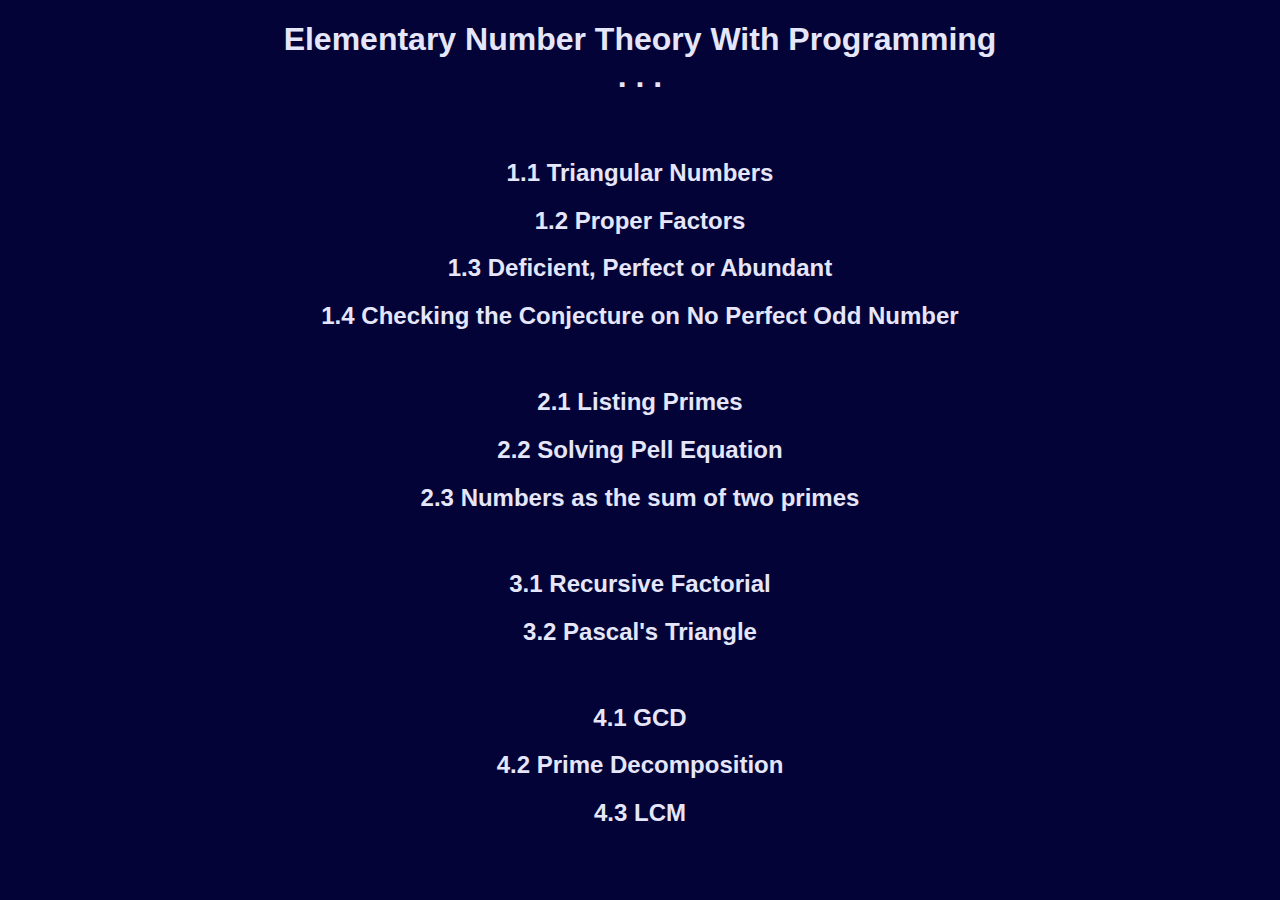
<file: index.html>
<!DOCTYPE html>
<html>
    <head>
        <title>Index</title>
        <link rel="stylesheet" href="styles.css">
    </head>
    <body>
        <h1 class="center">Elementary Number Theory With Programming<br>. . .</h1>
        <div class="container">
            <div class="center-subheaders-index">
                <a href="Chapter_1/triangular_numbers.html">
                    <h2>
                        <hyperlink>1.1 Triangular Numbers</hyperlink>
                    </h2>
                </a>
                <a href="Chapter_1/proper_factors.html">
                    <h2>
                        <hyperlink>1.2 Proper Factors</hyperlink>
                    </h2>
                </a>
                <a href="Chapter_1/deficient_perfect_or_abundant.html">
                    <h2>
                        <hyperlink>1.3 Deficient, Perfect or Abundant</hyperlink>
                    </h2>
                </a>
                <a href="Chapter_1/no_perfect_odd_number.html">
                    <h2>
                        <hyperlink>1.4 Checking the Conjecture on No Perfect Odd Number</hyperlink>
                    </h2>
                </a><br>

                <a href="Chapter_2/listing_primes.html">
                    <h2>
                        <hyperlink>2.1 Listing Primes</hyperlink>
                    </h2>
                </a>
                <a href="Chapter_2/solving_pell_equation.html">
                    <h2>
                        <hyperlink>2.2 Solving Pell Equation</hyperlink>
                    </h2>
                </a>
                <a href="Chapter_2/sum_of_two_primes.html">
                    <h2>
                        <hyperlink>2.3 Numbers as the sum of two primes</hyperlink>
                    </h2>
                </a><br>

                <a href="Chapter_3/recursive_factorial.html">
                    <h2>
                        <hyperlink>3.1 Recursive Factorial</hyperlink>
                    </h2>
                </a>
                <a href="Chapter_3/pascals_triangle.html">
                    <h2>
                        <hyperlink>3.2 Pascal's Triangle</hyperlink>
                    </h2>
                </a><br>

                <a href="Chapter_4/gcd.html">
                    <h2>
                        <hyperlink>4.1 GCD</hyperlink>
                    </h2>
                </a>
                <a href="Chapter_4/prime_decomposition.html">
                    <h2>
                        <hyperlink>4.2 Prime Decomposition</hyperlink>
                    </h2>
                </a>
                <a href="Chapter_4/lcm.html">
                    <h2>
                        <hyperlink>4.3 LCM</hyperlink>
                    </h2>
                </a>
            </div>
        </div>
    </body>
    <footer>
    </footer>
</html>
</file>
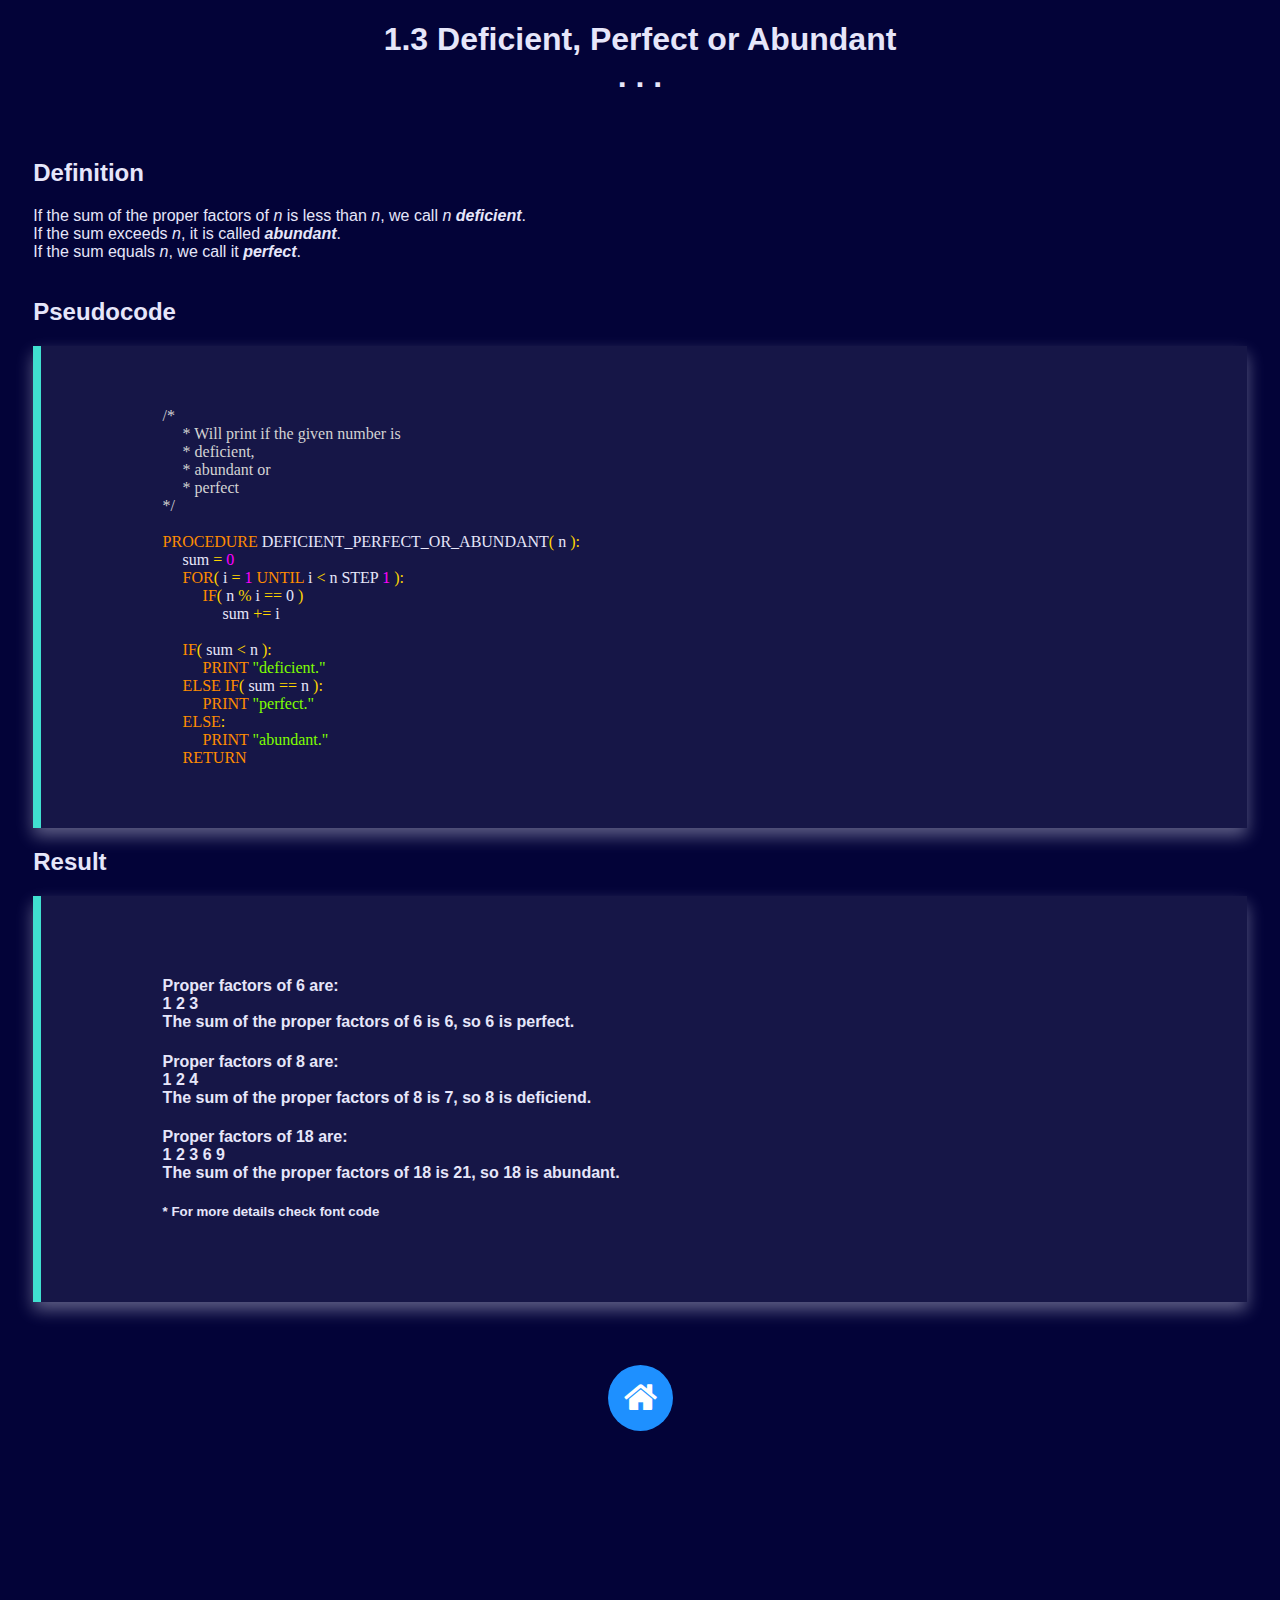
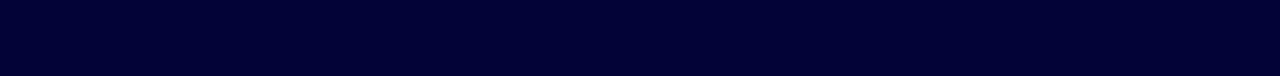
<file: Chapter_1/deficient_perfect_or_abundant.html>
<!DOCTYPE html>
<html>
    <head>
        <title>Deficient, Perfect or Abundant</title>
        <meta name="viewport" content="width=device-width, initial-scale=1.0">
        <link rel="stylesheet" href="https://cdnjs.cloudflare.com/ajax/libs/font-awesome/4.7.0/css/font-awesome.min.css">
        <link rel="stylesheet" href="../styles.css">
    </head>
    <body>
        <h1 class="center">1.3 Deficient, Perfect or Abundant<br>. . .</h1>

        <div class="container">
            <h2>Definition</h2>
            <span>
                If the sum of the proper factors of <em>n</em> is less than <em>n</em>, we call <em>n</em> <b><em>deficient</em></b>.<br>
                If the sum exceeds <em>n</em>, it is called <b><em>abundant</em></b>.<br>
                If the sum equals <em>n</em>, we call it <b><em>perfect</em></b>.
            </span><br><br>

            <h2>Pseudocode</h2>
            <div class="card">
                <syntax><comment>/*</comment></syntax>
                    <div class="indent">
                        <syntax><comment>* Will print if the given number is</comment></syntax><br>
                        <syntax><comment>* deficient,</comment></syntax><br>
                        <syntax><comment>* abundant or</comment></syntax><br>
                        <syntax><comment>* perfect</comment></syntax><br>
                    </div>
                <syntax><comment>*/</comment></syntax><br><br>
                <syntax><reserved>PROCEDURE </reserved>DEFICIENT_PERFECT_OR_ABUNDANT<operator>(</operator> n <operator>):</operator></syntax>
                    <div class="indent">
                        <syntax>sum <operator>=</operator> <number>0</number></syntax><br>
                        <syntax><reserved>FOR</reserved><operator>(</operator> i <operator>=</operator> <number>1</number> <reserved>UNTIL</reserved> i <operator>&lt;</operator> n <reserverd>STEP</reserverd> <number>1</number> <operator>):</operator></syntax>
                            <div class="indent">
                                <syntax><reserved>IF</reserved><operator>(</operator> n <operator>%</operator> i <operator>==</operator> 0 <operator>)</operator></syntax>
                                    <div class="indent">
                                        <syntax>sum<operator> += </operator>i</syntax><br><br>
                                    </div>
                            </div>
                        <syntax><reserved>IF</reserved><operator>(</operator> sum <operator>&lt;</operator> n <operator>):</operator></syntax>
                            <div class="indent">
                                <syntax><reserved>PRINT</reserved> <string>"deficient."</string></syntax>
                            </div>
                        <syntax><reserved>ELSE IF</reserved><operator>(</operator> sum <operator>==</operator> n <operator>):</operator></syntax>
                            <div class="indent">
                                <syntax><reserved>PRINT</reserved> <string>"perfect."</string></syntax>
                            </div>
                        <syntax><reserved>ELSE</reserved><operator>:</operator></syntax>
                            <div class="indent">
                                <syntax><reserved>PRINT</reserved> <string>"abundant."</string></syntax>
                            </div>
                        <syntax><reserved>RETURN</reserved></syntax>
                    </div>
            </div>

            <!--Algorithm part-->
            <h2>Result</h2>
            <div class="card">
                <script>
                    function addUpFactors(n){
                        document.write("<h4>Proper factors of "+n+" are:<br>");
                        var sum = 0;
                        for(var i=1; i<n; i++){
                            if(n%i==0){
                                document.write(i+" ");
                                sum+=i;
                            }
                        }

                        document.write("<br>The sum of the proper factors of "+n+" is "+sum+", so "+n+" is ");
                        if(sum<n){
                        document.write("deficiend.") ;
                        } else if(sum==n){
                            document.write("perfect.");
                        } else{
                            document.write("abundant.");
                        }
                        document.write("</h4>");
                    }
                    addUpFactors(6);
                    addUpFactors(8);
                    addUpFactors(18);
                    // addUpFactors(28);
                    // addUpFactors(945);
                    // addUpFactors(8128);
                    document.write("<h5>* For more details check font code</h5>");
                </script>
            </div>
            <!--End of Algorithm part-->
        </div>

        <div class="container">
            <div class="center-item">
                <a href="../index.html">
                    <button class="btn"><i class="fa fa-home"></i></button>
                </a>
            </div>
        </div>
    </body>
</html>
</file>
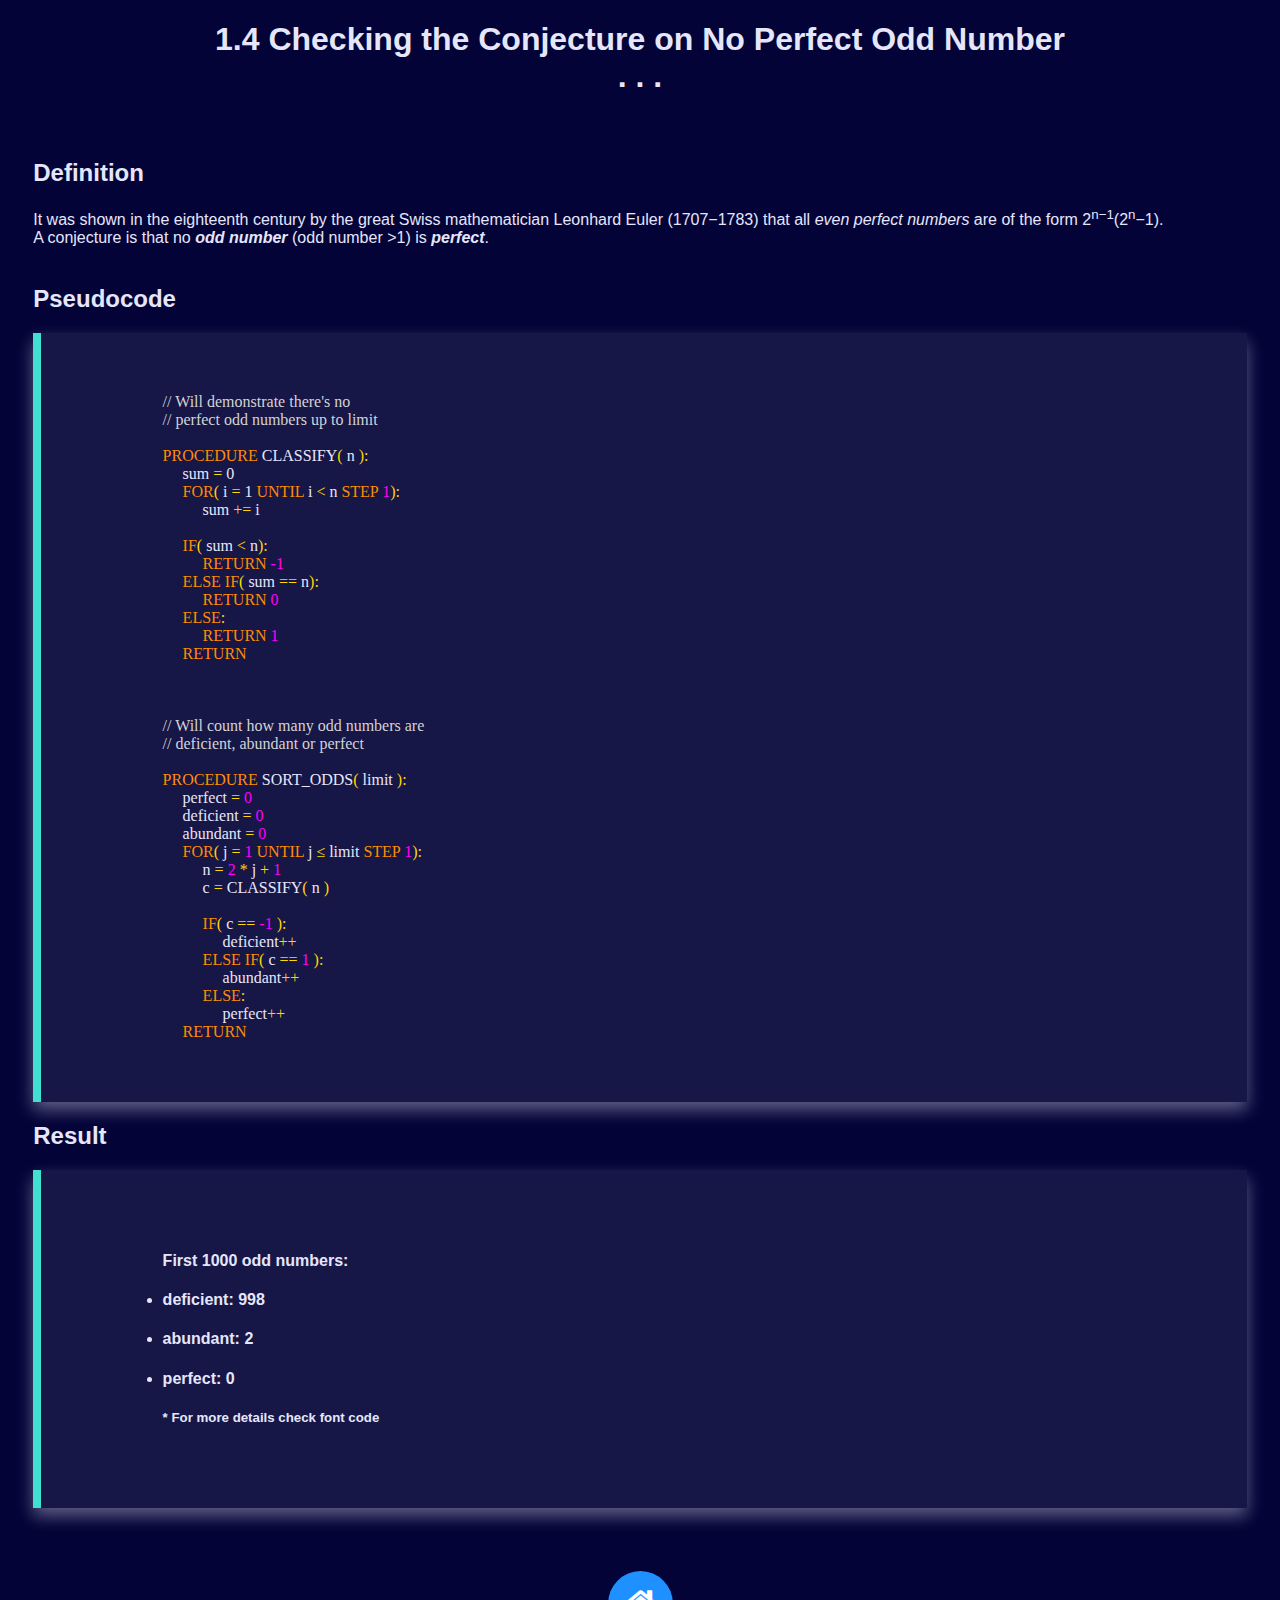
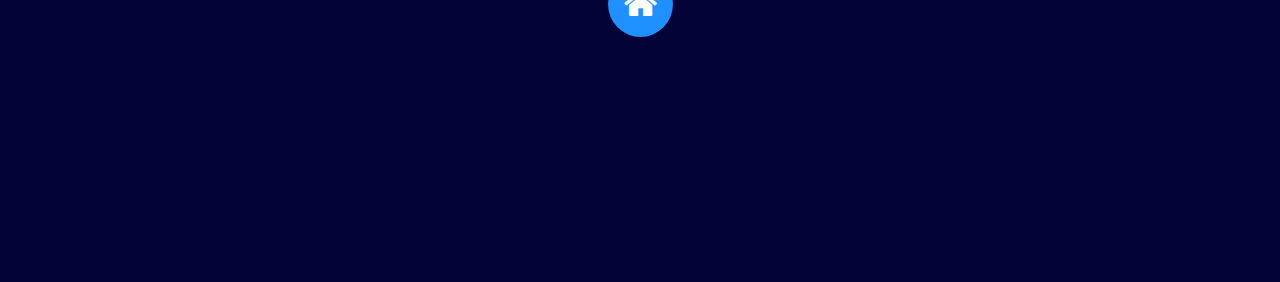
<file: Chapter_1/no_perfect_odd_number.html>
<!DOCTYPE html>
<html>
    <head>
        <title>Sort Odd Numbers</title>
        <meta name="viewport" content="width=device-width, initial-scale=1.0">
        <link rel="stylesheet" href="https://cdnjs.cloudflare.com/ajax/libs/font-awesome/4.7.0/css/font-awesome.min.css">
        <link rel="stylesheet" href="../styles.css">
    </head>
    <body>
        <h1 class="center">1.4 Checking the Conjecture on No Perfect Odd Number<br>. . .</h1>

        <div class="container">
            <h2>Definition</h2>
            <span> 
                It was shown in the eighteenth century by the great Swiss mathematician Leonhard Euler (1707&minus;1783) that
                all <em>even perfect numbers</em> are of the form 2<sup>n&minus;1</sup>(2<sup>n</sup>&minus;1).<br>
                A conjecture is that no <b><em>odd number</em></b> (odd number >1) is <b><em>perfect</em></b>.
            </span><br><br>

            <h2>Pseudocode</h2>
            <div class="card">
                <syntax><comment>// Will demonstrate there's no</comment></syntax><br>
                <syntax><comment>// perfect odd numbers up to limit</comment></syntax><br><br>
                <syntax><reserved>PROCEDURE</reserved> CLASSIFY<operator>(</operator> n <operator>):</operator></syntax>
                    <div class="indent">
                        <syntax>sum <operator>=</operator> 0</syntax><br>
                        <syntax><reserved>FOR</reserved><operator>(</operator> i <operator>=</operator> 1 <reserved>UNTIL</reserved> i <operator>&lt;</operator> n <reserved>STEP</reserved> <number>1</number><operator>):</operator></syntax>
                            <div class="indent">
                                <syntax>sum <operator>+=</operator> i</syntax>
                            </div><br>

                        <syntax><reserved>IF</reserved><operator>(</operator> sum <operator>&lt;</operator> n<operator>):</operator></syntax>
                            <div class="indent">
                                <syntax><reserved>RETURN</reserved> <number>-1</number></syntax>
                            </div>
                        <syntax><reserved>ELSE IF</reserved><operator>(</operator> sum <operator>==</operator> n<operator>):</operator></syntax>
                            <div class="indent">
                                <syntax><reserved>RETURN</reserved> <number>0</number></syntax>
                            </div>
                        <syntax><reserved>ELSE</reserved><operator>:</operator></syntax>
                            <div class="indent">
                                <syntax><reserved>RETURN</reserved> <number>1</number></syntax>
                            </div>

                        <syntax><reserved>RETURN</reserved></syntax>
                    </div><br><br><br>
                

                <syntax><comment>// Will count how many odd numbers are </comment></syntax><br>
                <syntax><comment>// deficient, abundant or perfect</comment></syntax><br><br>
                <syntax><reserved>PROCEDURE</reserved> SORT_ODDS<operator>(</operator> limit <operator>):</operator></syntax>
                <div class="indent">
                    <syntax>perfect <operator>=</operator> <number>0</number></syntax><br>
                    <syntax>deficient <operator>=</operator> <number>0</number></syntax><br>
                    <syntax>abundant <operator>=</operator> <number>0</number></syntax><br>
                    <syntax><reserved>FOR</reserved><operator>(</operator> j <operator>=</operator> <number>1</number> <reserved>UNTIL</reserved> j <operator>&#8804;</operator> limit <reserved>STEP</reserved> <number>1</number><operator>):</operator></syntax>
                        <div class="indent">
                            <syntax>n <operator>=</operator> <number>2</number> <operator>*</operator> j <operator>+</operator> <number>1</number></syntax><br>
                            <syntax>c <operator>=</operator> CLASSIFY<operator>(</operator> n <operator>)</operator></syntax><br><br>
                            <syntax><reserved>IF</reserved><operator>(</operator> c <operator>==</operator> <number>-1</number> <operator>):</operator></syntax>
                                <div class="indent">
                                    <syntax>deficient<operator>++</operator></syntax>
                                </div>
                            <syntax><reserved>ELSE IF</reserved><operator>(</operator> c <operator>==</operator> <number>1</number> <operator>):</operator></syntax>
                                <div class="indent">
                                    <syntax>abundant<operator>++</operator></syntax>
                                </div>
                            <syntax><reserved>ELSE</reserved><operator>:</operator></syntax>
                                <div class="indent">
                                    <syntax>perfect<operator>++</operator></syntax>
                                </div>
                        </div>
                    <syntax><reserved>RETURN</reserved></syntax>
                </div>
            </div>

            <!--Algorithm part-->
            <h2>Result</h2>
            <div class="card">
                <script>
                    function classify(n){
                        var sum = 0;
                        for(var i=1; i<n; i++){
                            if(n%i == 0){
                                //document.write(i+"<br>");
                                sum += i;
                            }
                        }

                        if(sum < n){
                            return -1;
                        } else if(sum == n){
                            return 0;
                        } else{
                            return 1;
                        }
                        document.write("<br>");
                    }

                    function sortOdds(limit){
                       var perfect = 0;
                       var deficient = 0;
                       var abundant = 0;
                       for(var j=1; j <= limit; j++){
                           var n = 2*j+1;
                           c = classify(n);
                           if( c == -1 ){
                               deficient++;
                           } else if( c == 1 ){
                               abundant++;
                           } else {
                               perfect++;
                           }
                       }
                       document.write("<h4>First "+limit+" odd numbers: </h4>");
                       document.write("<h4><li>deficient: "+deficient+ "</li></h4>");
                       document.write("<h4><li>abundant: "+abundant+ "</li></h4>");
                       document.write("<h4><li>perfect: "+perfect+ "</li></h4>");
                       document.write("<h5>* For more details check font code</h5>");
                    }
                    sortOdds(1000);
                </script>
            </div>
            <!--End of Algorithm part-->
        </div>

        <div class="container">
            <div class="center-item">
                <a href="../index.html">
                    <button class="btn"><i class="fa fa-home"></i></button>
                </a>
            </div>
        </div>
    </body>
</html>
</file>
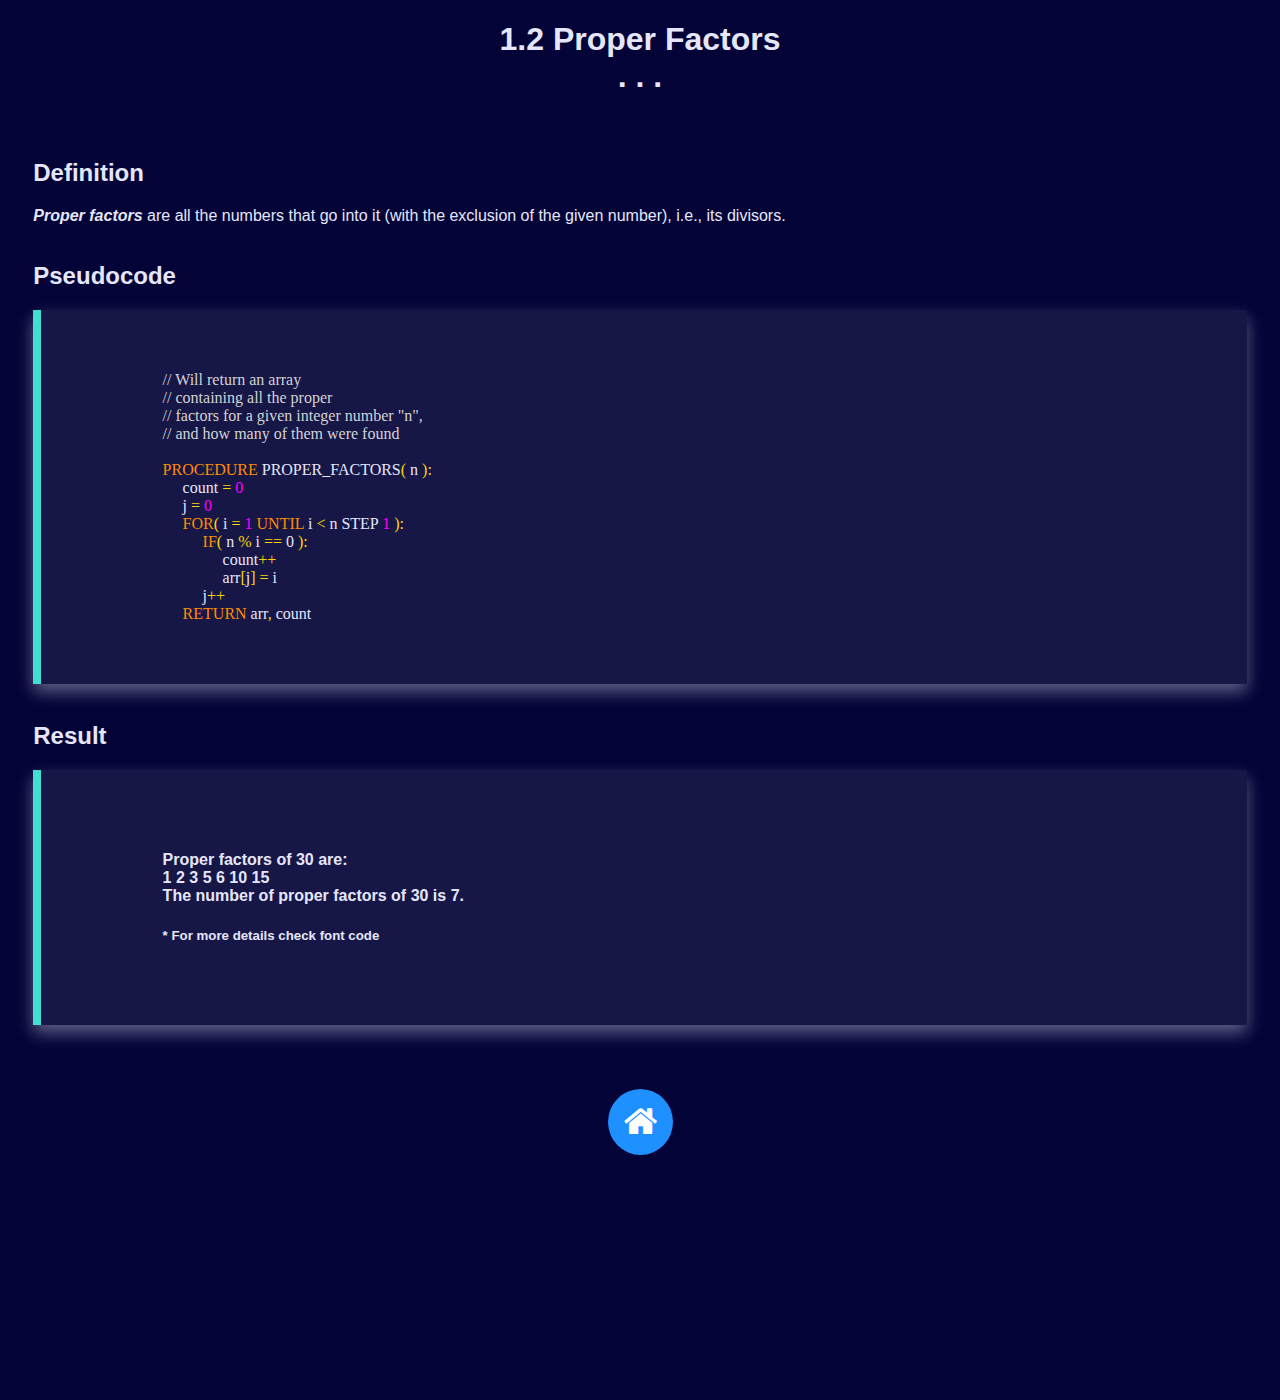
<file: Chapter_1/proper_factors.html>
<!DOCTYPE html>
<html>
    <head>
        <title>Proper Factors</title>
        <meta name="viewport" content="width=device-width, initial-scale=1.0">
        <link rel="stylesheet" href="https://cdnjs.cloudflare.com/ajax/libs/font-awesome/4.7.0/css/font-awesome.min.css">
        <link rel="stylesheet" href="../styles.css">
    </head>
    <body>
        <h1 class="center">1.2 Proper Factors<br>. . .</h1>

        <div class="container">
            <h2>Definition</h2>
            <span> 
                <b><em>Proper factors</em></b> are all the numbers that
                go into it (with the exclusion of the given number), 
                i.e., its divisors.
            </span><br><br>

            <h2>Pseudocode</h2>
            <div class="card">
                <syntax><comment>// Will return an array </comment></syntax><br>
                <syntax><comment>// containing all the proper </comment></syntax><br>
                <syntax><comment>// factors for a given integer number "n",</comment></syntax><br>
                <syntax><comment>// and how many of them were found</comment></syntax><br><br>
                <syntax><reserved>PROCEDURE</reserved> PROPER_FACTORS<operator>(</operator> n <operator>):</operator></syntax>
                    <div class="indent">
                        <syntax>count <operator>=</operator> <number>0</number></syntax><br>
                        <syntax>j <operator>=</operator> <number>0</number></syntax><br>
                        <syntax><reserved>FOR</reserved><operator>(</operator> i <operator>=</operator> <number>1</number> <reserved>UNTIL</reserved> i <operator>&lt;</operator> n <reserverd>STEP</reserverd> <number>1</number> <operator>):</operator></syntax>
                            <div class="indent">
                                <syntax><reserved>IF</reserved><operator>(</operator> n <operator>%</operator> i <operator>==</operator> 0 <operator>):</operator></syntax>
                                    <div class="indent">
                                        <syntax>count<operator>++</operator></syntax><br>
                                        <syntax>arr<operator>[</operator>j<operator>] =</operator> i</syntax>
                                    </div>
                                <syntax>j<operator>++</operator></syntax>
                            </div>
                        <syntax><reserved>RETURN</reserved> arr<operator>,</operator> count</syntax><br>
                    </div>
            </div><br>

            <!--Algorithm part-->
            <h2>Result</h2>
            <div class="card">
                <script>
                    var n = 30;
                    var count = 0;
                    function countUpFactors(n){
                        document.write("<h4>Proper factors of "+n+" are:<br>");
                        for(var i=1; i<n; i++){
                            if( n%i == 0 ){
                                count++;
                                document.write(i+" ");
                            }
                        }
                        document.write("<br>The number of proper factors of "+n+" is "+count+".</h4>");
                        document.write("<h5>* For more details check font code</h5>");
                    }
                    countUpFactors(n);
                </script>
            </div>
            <!--End of Algorithm part-->
        </div>

        <div class="container">
            <div class="center-item">
                <a href="../index.html">
                    <button class="btn"><i class="fa fa-home"></i></button>
                </a>
            </div>
        </div>
    </body>
</html>
</file>
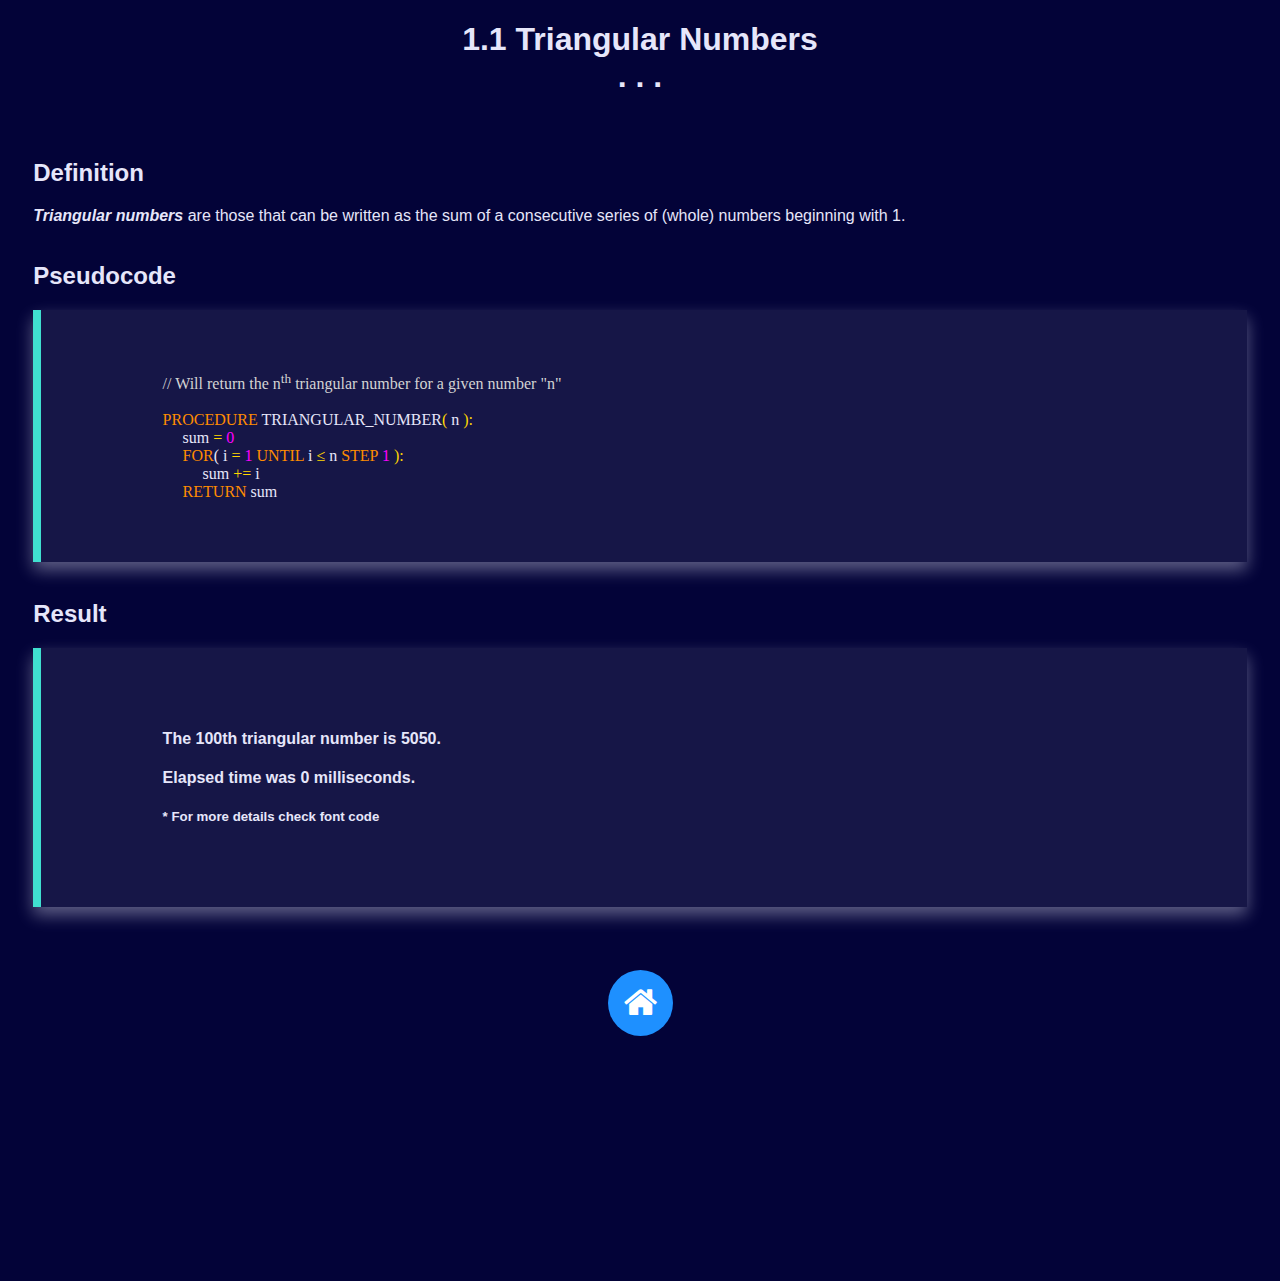
<file: Chapter_1/triangular_numbers.html>
<!DOCTYPE html>
<html>
    <head>
        <title>Triangular Numbers</title>
        <meta name="viewport" content="width=device-width, initial-scale=1.0">
        <link rel="stylesheet" href="https://cdnjs.cloudflare.com/ajax/libs/font-awesome/4.7.0/css/font-awesome.min.css">
        <link rel="stylesheet" href="../styles.css">
    </head>
    <body>
        <h1 class="center">1.1 Triangular Numbers<br>. . .</h1>

        <div class="container">
            <h2>Definition</h2>
            <span> 
                <b><em>Triangular numbers</em></b> are those that can be written as 
                the sum of a consecutive series of (whole) 
                numbers beginning with 1.
            </span><br><br>

            <h2>Pseudocode</h2>
            <div class="card">
                <syntax><comment>// Will return the n<sup>th</sup> triangular number for a given number "n"</comment></syntax><br><br>
                <syntax><reserved>PROCEDURE</reserved> TRIANGULAR_NUMBER<operator>(</operator> n <operator>):</operator></syntax>
                    <div class="indent">
                        <syntax>sum <operator>=</operator> <number>0</number></syntax><br>
                        <syntax><reserved>FOR</reserved>( i <operator>=</operator> <number>1</number> <reserved>UNTIL</reserved> i <operator>&#8804;</operator> n <reserved>STEP</reserved> <number>1</number> <operator>):</operator></syntax>
                            <div class="indent">
                                <syntax>sum <operator>+=</operator> i</syntax>
                            </div>
                        <syntax><reserved>RETURN</reserved> sum</syntax><br>
                    </div>
            </div><br>

            <!--Algorithm part-->
            <h2>Result</h2>
            <div class="card">
                <script>
                    var n = 100;
                    var start = new Date();
                    start = start.getTime();

                    function init(){
                        var sum = 0;
                        for(i=1; i<=n; i++){
                            sum+=i;
                        }
                        now = new Date();
                        now = now.getTime();
                        elapsed = (now - start);
                        document.write("<h4>The "+n+"th triangular number is "+sum+".</h4>");
                        document.write("<h4>Elapsed time was "+elapsed+" milliseconds.</h4>");
                        document.write("<h5>* For more details check font code</h5>");
                    }
                    init();
                </script>
            </div>
            <!--End of Algorithm part-->
        </div>
        
        <div class="container">
            <div class="center-item">
                <a href="../index.html">
                    <button class="btn"><i class="fa fa-home"></i></button>
                </a>
            </div>
        </div>
    </body>
</html>
</file>
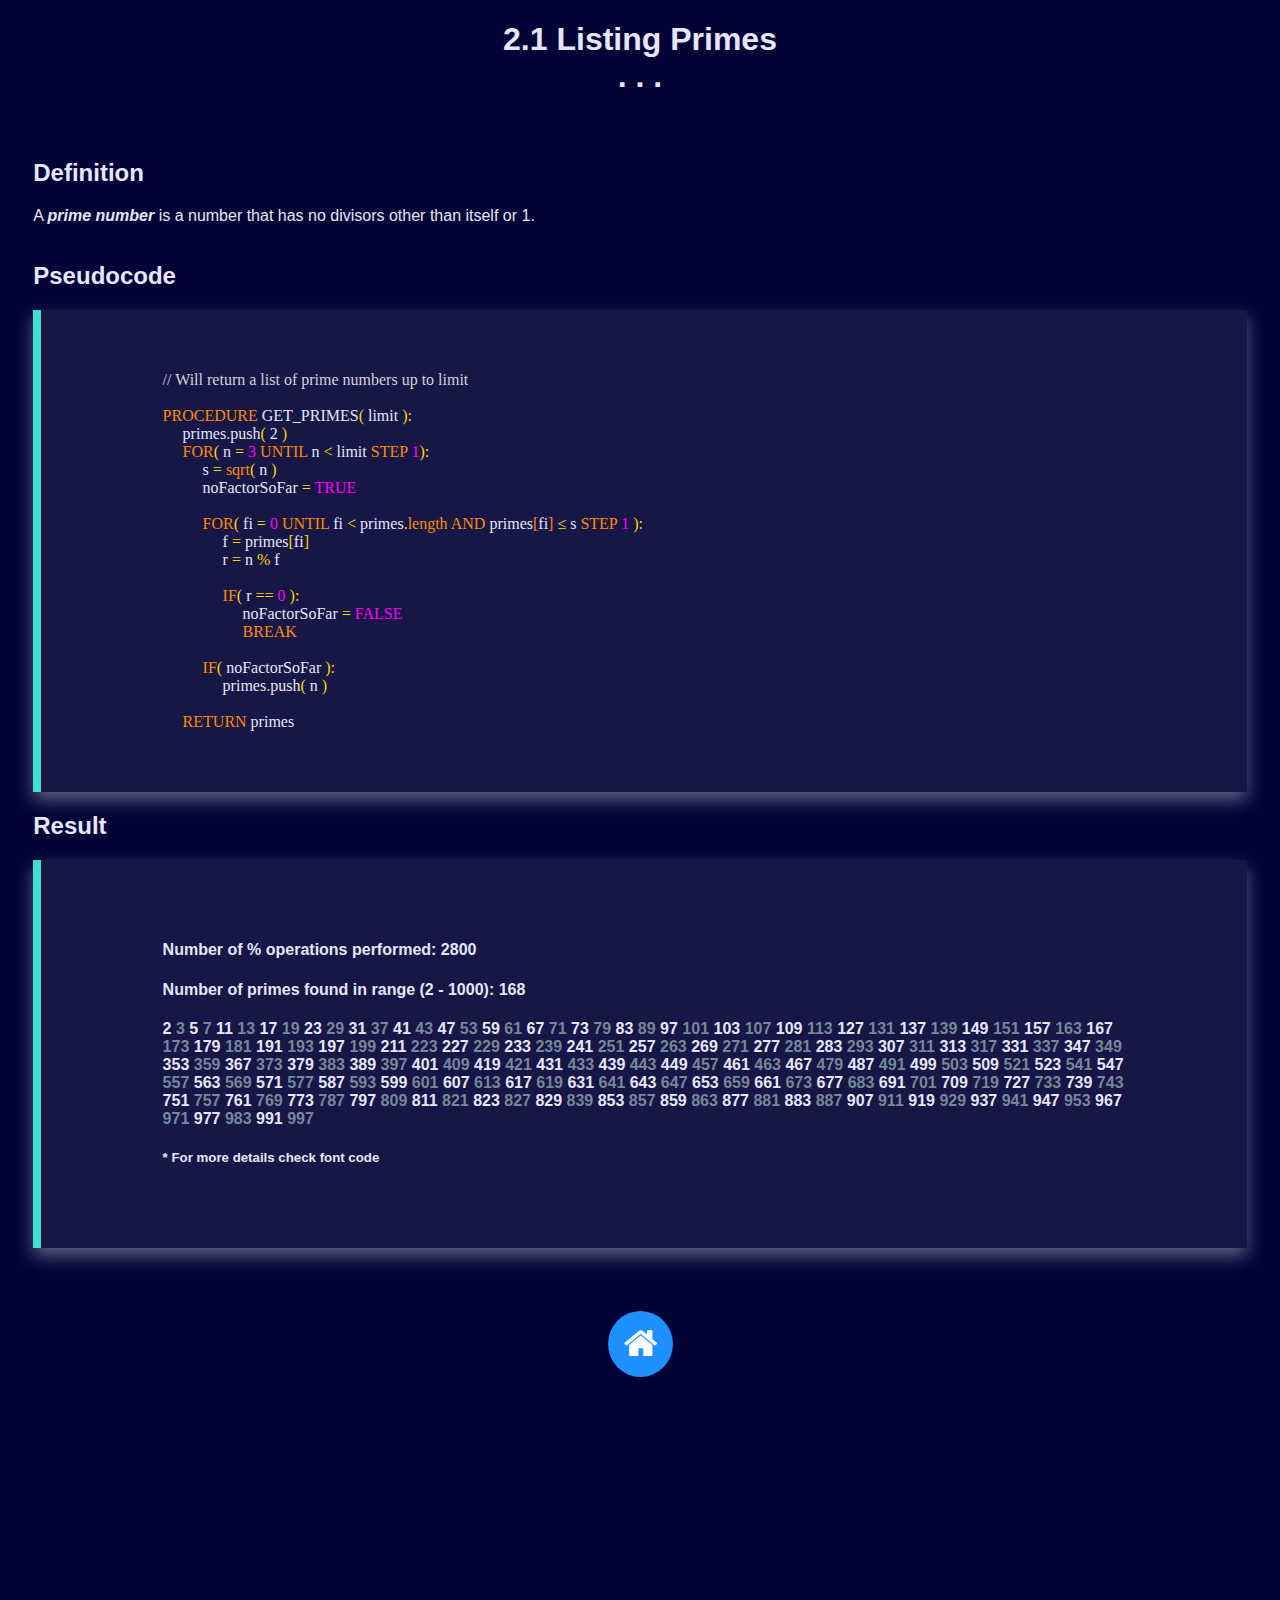
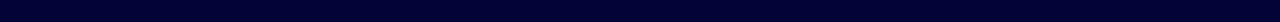
<file: Chapter_2/listing_primes.html>
<!DOCTYPE html>
<html>
    <head>
        <title>Prime Number Example</title>
        <meta name="viewport" content="width=device-width, initial-scale=1.0">
        <link rel="stylesheet" href="https://cdnjs.cloudflare.com/ajax/libs/font-awesome/4.7.0/css/font-awesome.min.css">
        <link rel="stylesheet" href="../styles.css">
    </head>
    <body>
        <h1 class="center">2.1 Listing Primes<br>. . .</h1>
        
        <div class="container">
            <h2>Definition</h2>
            <span> 
                A <b><em>prime number</em></b> is a number that has no divisors other than itself or 1.
            </span><br><br>

            <h2>Pseudocode</h2>
            <div class="card">
                <syntax><comment>// Will return a list of prime numbers up to limit</comment></syntax><br><br>
                <syntax><reserved>PROCEDURE</reserved> GET_PRIMES<operator>(</operator> limit <operator>):</operator></syntax>
                    <div class="indent">
                        <syntax>primes<operator>.</operator>push<operator>(</operator> 2  <operator>)</operator></syntax><br>
                        <syntax><reserved>FOR</reserved><operator>(</operator> n <operator>=</operator> <number>3</number> <reserved>UNTIL</reserved> n <operator>&lt;</operator> limit <reserved>STEP</reserved> <number>1</number><operator>):</operator></syntax>
                            <div class="indent">
                                <syntax>s <operator>=</operator> <reserved>sqrt</reserved><operator>(</operator> n <operator>)</operator></syntax><br>
                                <syntax>noFactorSoFar <operator>=</operator> <number>TRUE</number></syntax><br><br>
                                <syntax><reserved>FOR</reserved><operator>(</operator> fi <operator>=</operator> <number>0</number> <reserved>UNTIL</reserved> fi <operator>&lt;</operator> primes<operator>.</operator><reserved>length</reserved> <reserved>AND</reserved> primes<reserved>[</reserved>fi<reserved>]</reserved> <operator>&#8804;</operator> s <reserved>STEP</reserved> <number>1</number> <operator>):</operator></syntax>
                                    <div class="indent">
                                        <syntax>f <operator>=</operator> primes<operator>[</operator>fi<operator>]</operator></syntax><br>
                                        <syntax>r <operator>=</operator> n <operator>%</operator> f</syntax><br><br>
                                        <syntax><reserved>IF</reserved><operator>(</operator> r <operator>==</operator> <number>0</number> <operator>):</operator></syntax>
                                            <div class="indent">
                                                <syntax>noFactorSoFar <operator>=</operator> <number>FALSE</number></syntax><br>
                                                <syntax><reserved>BREAK</reserved></syntax><br><br>
                                            </div>
                                    </div>
                                <syntax><reserved>IF</reserved><operator>(</operator> noFactorSoFar <operator>):</operator></syntax>
                                    <div class="indent">
                                        <syntax>primes<operator>.</operator>push<operator>(</operator> n <operator>)</operator></syntax>
                                    </div><br>
                            </div>
                            <syntax><reserved>RETURN</reserved> primes</syntax>
                    </div>
            </div>

            <!--Algorithm part-->
            <h2>Result</h2>
            <div class="card">
                <script>
                    var primes = [2];
                    
                    function printPrimes(primes){
                        document.write("<h4>");
                        for(var i=0; i<primes.length; i++){
                            if( i%2 == 1){
                                document.write("<discrete>"+primes[i]+" </discrete>")
                            } else{
                                document.write(primes[i]+" ")
                            }
                        }
                        document.write("</h4>");
                    }

                    function getPrimes(limit){
                        count = 0;
                        for( n = 3; n < limit; n++ ){
                           s = Math.sqrt( n );
                           noFactorSoFar = true;

                            for( fi = 0; fi < primes.length && primes[fi] <= s; fi++ ){
                                f = primes[fi];
                                r = n % f;
                                count++;
                                if( r == 0 ){
                                    noFactorSoFar = false;
                                    break;
                                }
                            }
                            if( noFactorSoFar ){
                                primes.push(n);
                            }
                        }
                        document.write("<h4>Number of % operations performed: "+count+"</h4>");
                        document.write("<h4>Number of primes found in range (2 - "+limit+"): "+primes.length+"</h4>");
                        printPrimes(primes);
                        document.write("<h5>* For more details check font code</h5>");
                    }
                    getPrimes(1000);
                </script>
            </div>
            <!--End of Algorithm part-->
        </div>

        <div class="container">
            <div class="center-item">
                <a href="../index.html">
                    <button class="btn"><i class="fa fa-home"></i></button>
                </a>
            </div>
        </div>
    </body>
</html>
</file>
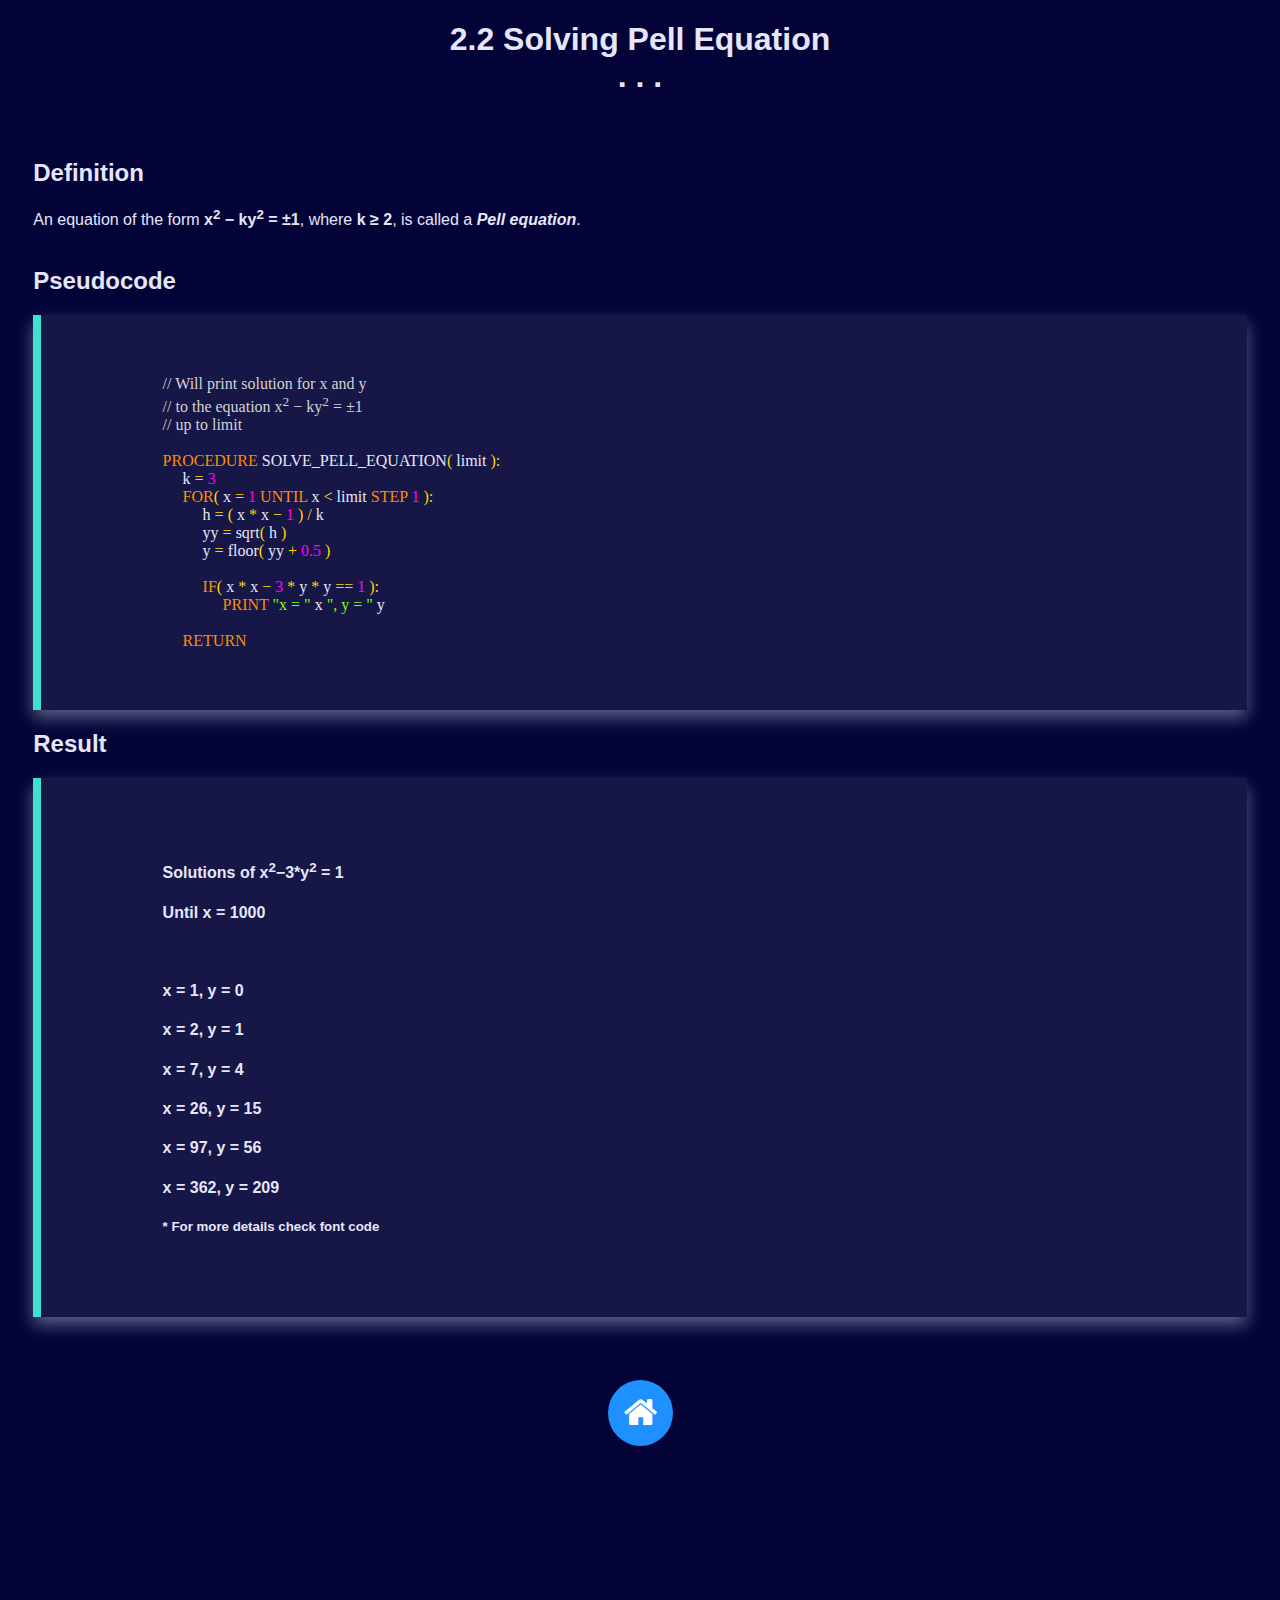
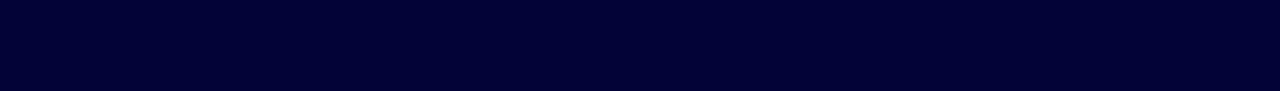
<file: Chapter_2/solving_pell_equation.html>
<!DOCTYPE html>
<html>
    <head>
        <title>Pell Solutions</title>
        <meta name="viewport" content="width=device-width, initial-scale=1.0">
        <link rel="stylesheet" href="https://cdnjs.cloudflare.com/ajax/libs/font-awesome/4.7.0/css/font-awesome.min.css">
        <link rel="stylesheet" href="../styles.css">
    </head>
    <body>
        <h1 class="center">2.2 Solving Pell Equation<br>. . .</h1>

        <div class="container">
            <h2>Definition</h2>
            <span> 
                An equation of the form <b>x<sup>2</sup> &minus; ky<sup>2</sup> = &plusmn;1</b>, 
                where <b>k &ge; 2</b>, is called a <b><em>Pell equation</em></b>.
            </span><br><br>

            <h2>Pseudocode</h2>
            <div class="card">
                <syntax><comment>// Will print solution for x and y</comment></syntax><br>
                <syntax><comment>// to the equation x<sup>2</sup> &minus; ky<sup>2</sup> = &plusmn;1</comment></syntax><br>
                <syntax><comment>// up to limit</comment></syntax><br><br>
                <syntax><reserved>PROCEDURE</reserved> SOLVE_PELL_EQUATION<operator>( </operator>limit <operator>):</operator></syntax>
                    <div class="indent">
                        <syntax>k <operator>=</operator> <number>3</number></syntax><br>
                        <syntax><reserved>FOR</reserved><operator>(</operator> x <operator>=</operator> <number>1</number> <reserved>UNTIL</reserved> x <operator>&lt;</operator> limit <reserved>STEP </reserved> <number>1</number> <operator>):</operator></syntax>
                            <div class="indent">
                                <syntax>h <operator>= (</operator> x <operator>* </operator>x <operator>&minus; </operator><number>1 </number><operator>) /</operator> k</syntax><br>
                                <syntax>yy <operator>= </operator> sqrt<operator>( </operator> h <operator>)</operator></syntax><br>
                                <syntax>y <operator>= </operator>floor<operator>(</operator> yy <operator>+</operator> <number>0.5</number> <operator>)</operator></syntax><br><br>
                                <syntax><reserved>IF</reserved><operator>( </operator>x <operator>* </operator>x <operator>&minus; </operator> <number>3 </number><operator>* </operator>y <operator>* </operator>y <operator>== </operator><number>1</number> <operator>):</operator></syntax>
                                    <div class="indent">
                                        <syntax><reserved>PRINT </reserved><string>"x = "</string> x <string>", y = "</string> y</syntax>
                                    </div>
                            </div><br>
                            <syntax><reserved>RETURN</reserved></syntax>
                    </div>
            </div>

            <!--Algorithm part-->
            <h2>Result</h2>
            <div class="card">
                <script>
                    function init(limit){
                        document.write("<h4>Solutions of x<sup>2</sup>&minus;3*y<sup>2</sup> = 1</h4>");
                        document.write("<h4>Until x = "+limit+"</h4><br>");
                        k = 3;

                        for(x=1; x<limit; x++){
                            h = (x*x-1)/k;
                            yy = Math.sqrt(h);
                            y = Math.floor(yy + 0.5);
                            if( (x*x-3*y*y) == 1 ){
                                document.write("<h4>x = "+ String(x) + ", y = "+String(y)+ "</h4>");
                            }
                        }
                        document.write("<h5>* For more details check font code</h5>");
                    }
                    init(1000);
                </script>
            </div>
            <!--End of Algorithm part-->
        </div>

        <div class="container">
            <div class="center-item">
                <a href="../index.html">
                    <button class="btn"><i class="fa fa-home"></i></button>
                </a>
            </div>
        </div>
    </body>
</html>
</file>
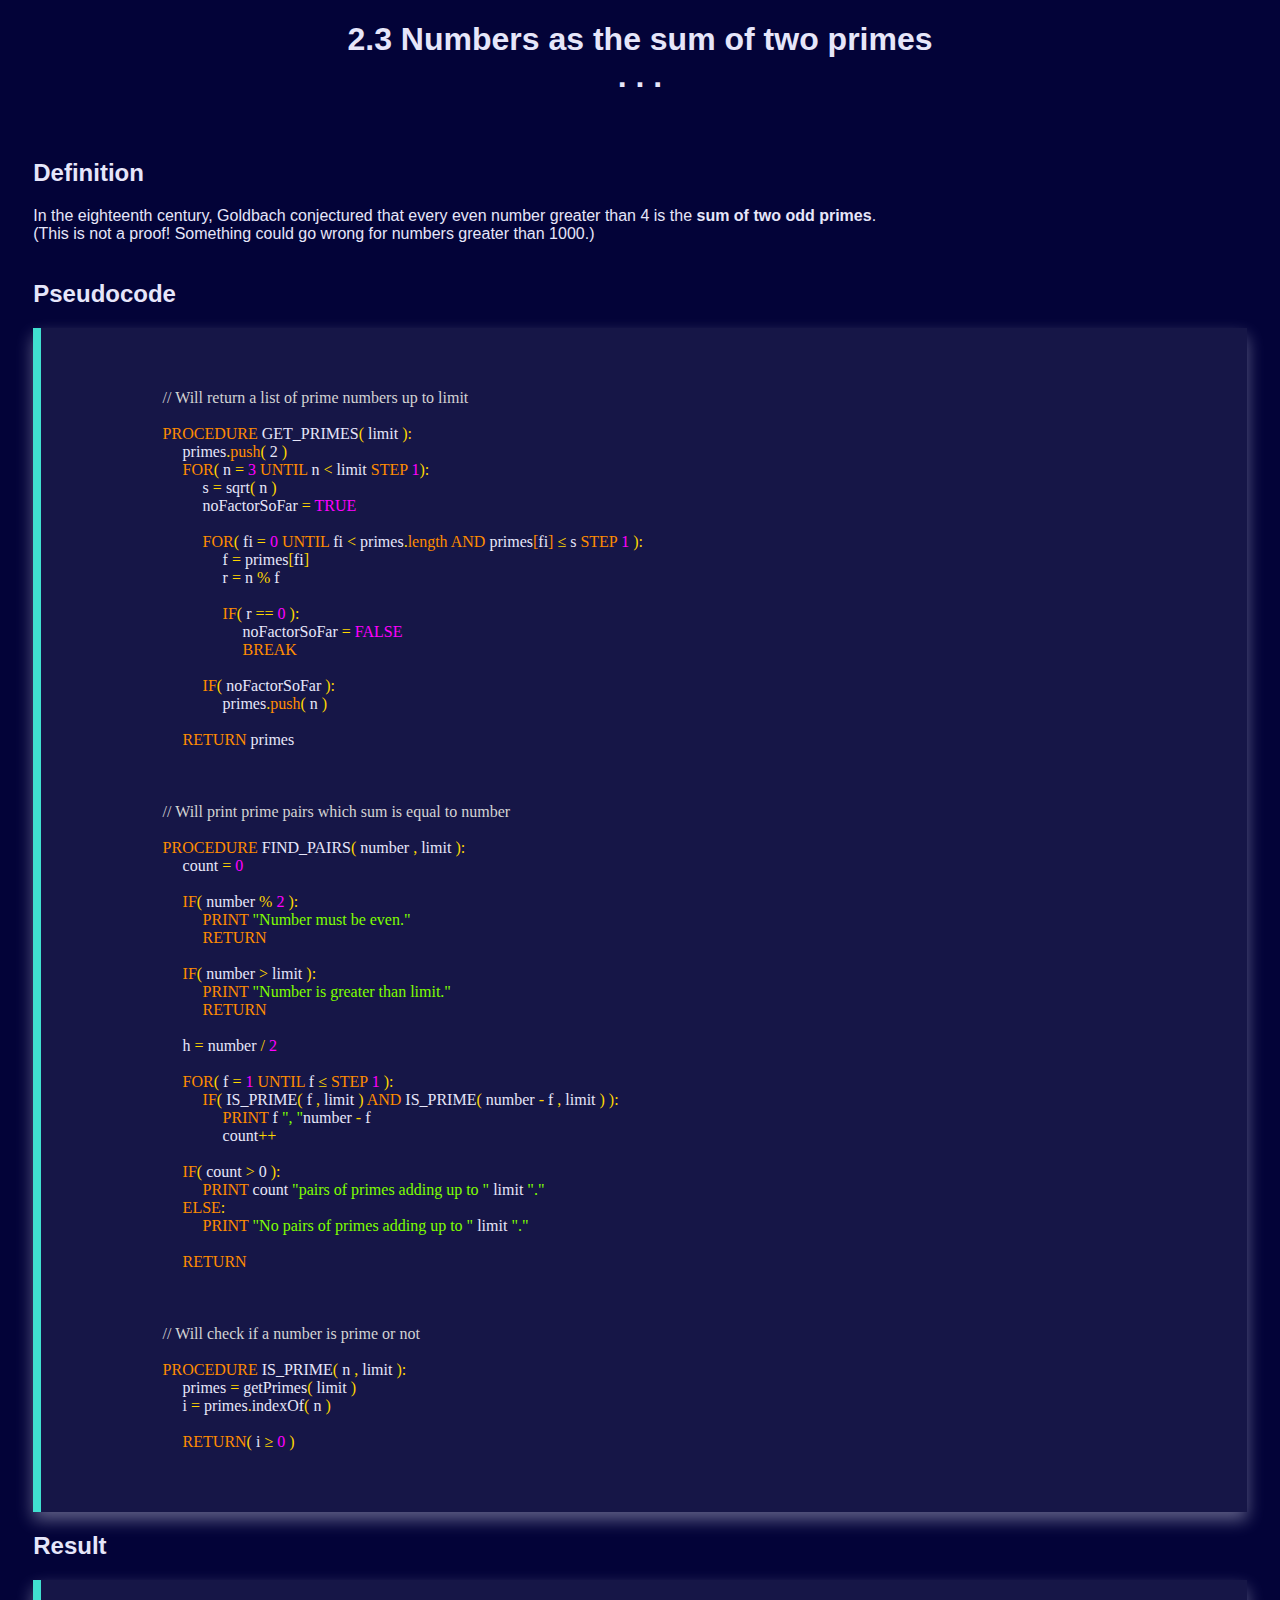
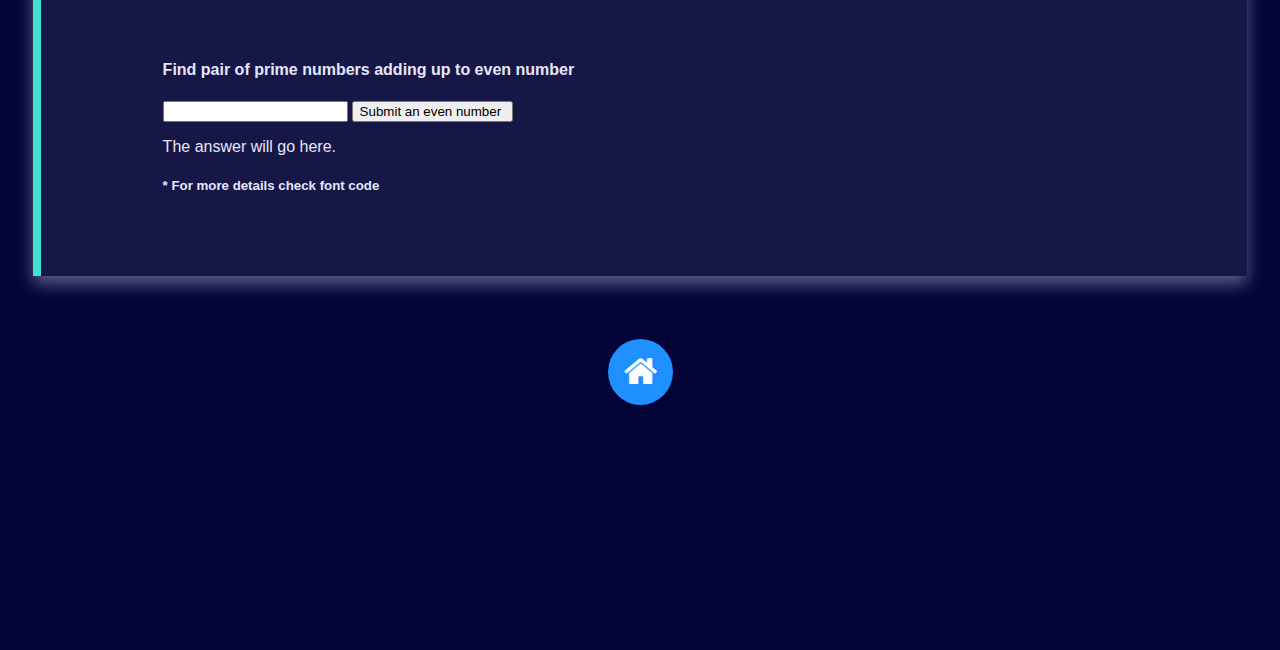
<file: Chapter_2/sum_of_two_primes.html>
<!DOCTYPE html>
<html>
    <head>
        <title>Numbers as sum of two primes</title>
        <meta name="viewport" content="width=device-width, initial-scale=1.0">
        <link rel="stylesheet" href="https://cdnjs.cloudflare.com/ajax/libs/font-awesome/4.7.0/css/font-awesome.min.css">
        <link rel="stylesheet" href="../styles.css">

        
    </head>
    <body onload="init();">
        <h1 class="center">2.3 Numbers as the sum of two primes<br>. . .</h1>

        <div class="container">
            <h2>Definition</h2>
            <span> 
                In the eighteenth century, Goldbach conjectured 
                that every even number greater than 4 is the <b>sum of 
                two odd primes</b>. <br>
                (This is not a proof! Something could go wrong for 
                numbers greater than 1000.)
            </span><br><br>

            <h2>Pseudocode</h2>
            <div class="card">        
                <syntax><comment>// Will return a list of prime numbers up to limit</comment></syntax><br><br>
                <syntax><reserved>PROCEDURE</reserved> GET_PRIMES<operator>(</operator> limit <operator>):</operator></syntax>
                    <div class="indent">
                        <syntax>primes<operator>.</operator><reserved>push</reserved><operator>(</operator> 2  <operator>)</operator></syntax><br>
                        <syntax><reserved>FOR</reserved><operator>(</operator> n <operator>=</operator> <number>3</number> <reserved>UNTIL</reserved> n <operator>&lt;</operator> limit <reserved>STEP</reserved> <number>1</number><operator>):</operator></syntax>
                            <div class="indent">
                                <syntax>s <operator>=</operator> sqrt<operator>(</operator> n <operator>)</operator></syntax><br>
                                <syntax>noFactorSoFar <operator>=</operator> <number>TRUE</number></syntax><br><br>
                                <syntax><reserved>FOR</reserved><operator>(</operator> fi <operator>=</operator> <number>0</number> <reserved>UNTIL</reserved> fi <operator>&lt;</operator> primes<operator>.</operator><reserved>length</reserved> <reserved>AND</reserved> primes<reserved>[</reserved>fi<reserved>]</reserved> <operator>&#8804;</operator> s <reserved>STEP</reserved> <number>1</number> <operator>):</operator></syntax>
                                    <div class="indent">
                                        <syntax>f <operator>=</operator> primes<operator>[</operator>fi<operator>]</operator></syntax><br>
                                        <syntax>r <operator>=</operator> n <operator>%</operator> f</syntax><br><br>
                                        <syntax><reserved>IF</reserved><operator>(</operator> r <operator>==</operator> <number>0</number> <operator>):</operator></syntax>
                                            <div class="indent">
                                                <syntax>noFactorSoFar <operator>=</operator> <number>FALSE</number></syntax><br>
                                                <syntax><reserved>BREAK</reserved></syntax><br><br>
                                            </div>
                                    </div>
                                <syntax><reserved>IF</reserved><operator>(</operator> noFactorSoFar <operator>):</operator></syntax>
                                    <div class="indent">
                                        <syntax>primes<operator>.</operator><reserved>push</reserved><operator>(</operator> n <operator>)</operator></syntax>
                                    </div><br>
                            </div>
                            <syntax><reserved>RETURN</reserved> primes</syntax>
                    </div><br><br><br>

                <syntax><comment>// Will print prime pairs which sum is equal to number</comment></syntax><br><br>
                <syntax><reserved>PROCEDURE </reserved>FIND_PAIRS<operator>(</operator> number <operator>,</operator> limit <operator>):</operator></syntax>
                    <div class="indent">
                        <syntax>count <operator>= </operator><number>0</number></syntax><br><br>
                        <syntax><reserved>IF</reserved><operator>( </operator>number <operator>% </operator><number>2</number> <operator>):</operator></syntax>
                            <div class="indent">
                                <syntax><reserved>PRINT</reserved> <string>"Number must be even."</string></syntax><br>
                                <syntax><reserved>RETURN</reserved></syntax>
                            </div><br>
                        <syntax><reserved>IF</reserved><operator>( </operator>number <operator>&gt;</operator> limit <operator>):</operator></syntax>
                            <div class="indent">
                                <syntax><reserved>PRINT</reserved> <string>"Number is greater than limit."</string></syntax><br>
                                <syntax><reserved>RETURN</reserved></syntax>
                            </div><br>
                        <syntax>h <operator>= </operator>number <operator>/</operator> <number>2</number></syntax><br><br>
                        <syntax><reserved>FOR</reserved><operator>(</operator> f <operator>=</operator><number> 1</number><reserved> UNTIL </reserved>f <operator>&le;</operator> <reserved>STEP</reserved> <number>1</number> <operator>):</operator></syntax>
                            <div class="indent">
                                <syntax><reserved>IF</reserved><operator>(</operator> IS_PRIME<operator>( </operator>f <operator>, </operator> limit<operator> )</operator> <reserved>AND</reserved> IS_PRIME<operator>(</operator> number <operator>-</operator> f <operator> , </operator> limit<operator> ) ):</operator></syntax>
                                    <div class="indent">
                                        <syntax><reserved>PRINT</reserved> f<string> ", "</string>number <operator>-</operator> f</syntax><br>
                                        <syntax>count<operator>++</operator></syntax>
                                    </div>
                            </div><br>

                            <syntax><reserved>IF</reserved><operator>( </operator>count <operator>&gt; </operator>0 <operator>):</operator></syntax>
                                <div class="indent">
                                    <syntax><reserved>PRINT</reserved> count <string>"pairs of primes adding up to "</string> limit <string>"."</string></syntax>
                                </div>
                            <syntax><reserved>ELSE<operator>:</operator></syntax>
                                <div class="indent">
                                    <syntax><reserved>PRINT </reserved><string>"No pairs of primes adding up to "</string> limit <string>"."</string></syntax>
                                </div><br>

                            <syntax><reserved>RETURN</reserved></syntax>
                    </div><br><br><br>
                
                    <syntax><comment>// Will check if a number is prime or not</comment></syntax><br><br>
                    <syntax><reserved>PROCEDURE </reserved> IS_PRIME<operator>(</operator> n <operator>, </operator> limit <operator>):</operator></syntax>
                        <div class="indent">
                            <syntax>primes <operator>= </operator>getPrimes<operator>(</operator> limit <operator>)</operator></syntax><br>
                            <syntax>i <operator>= </operator>primes<operator>.</operator>indexOf<operator>(</operator> n <operator>)</operator></syntax><br><br>
                            <syntax><reserved>RETURN</reserved><operator>( </operator>i <operator>&ge; </operator> <number>0 </number><operator>)</operator></syntax>                            
                        </div>
            </div>

            <h2>Result</h2>
            <div class="card">
                <!--Algorithm part-->
                <script>
                    var primes = [2];
                    var limit = 1000;

                    function init(){
                        var f; 
                        var r; 
                        var noFactorSoFar;
                        var s;
                        
                        for( var n=3; n<limit; n++){
                            s = Math.sqrt(n);
                            noFactorSoFar = true;

                            for(var fi=0; fi<primes.length && primes[fi]<=s; fi++){
                                f = primes[fi];
                                r = n % f;

                                if( r==0 ){
                                    noFactorSoFar = false;
                                    break;
                                }
                            }
                            if( noFactorSoFar ){
                                primes.push(n);
                            }
                        }
                    }

                    function findpairs(){
                        answer = "";
                        count = 0;
                        var h;
                        var number = parseInt(document.f.num.value);

                        if( number%2 > 0 ){
                            alert("Your numbers must be even. Try again");
                            return false;
                        }if( number > limit ){
                            alert("Your number is greater than " + limit + ". Please try a smaller number.");
                            return false;
                        }
                        h = number/2;

                        for( f=1; f<=h; f++ ){
                            if(isPrime(f) && isPrime(number-f)){
                                answer += String(f) + " and " + String(number-f) + " <br>";
                                count++;
                            }
                        }

                        if( answer.length > 0){
                            answer += String(count) + " pairs of primes adding up to " + String(number);
                        }else{
                            answer = document.createTextNode("No pairs of primes adding up to " + String(number));
                        }

                        document.getElementById("place").innerHTML = answer;
                        return false;
                    }

                    function isPrime(c){
                        var i;
                        i = primes.indexOf(c);
                        return(i>=0);
                    }
                </script>
                <!--End of Algorithm part-->

                <h4>Find pair of prime numbers adding up to even number</h4>
                <form name="f" onsubmit="return findpairs();">
                    <input type="text" name="num" value=" "/>
                    <input type="submit" value="Submit an even number "/>
                </form>
                <p id="place">
                    The answer will go here.
                </p>
                <h5>* For more details check font code</h5>
            </div>
        </div>

        <div class="container">
            <div class="center-item">
                <a href="../index.html">
                    <button class="btn"><i class="fa fa-home"></i></button>
                </a>
            </div>
        </div>
    </body>
</html>
</file>
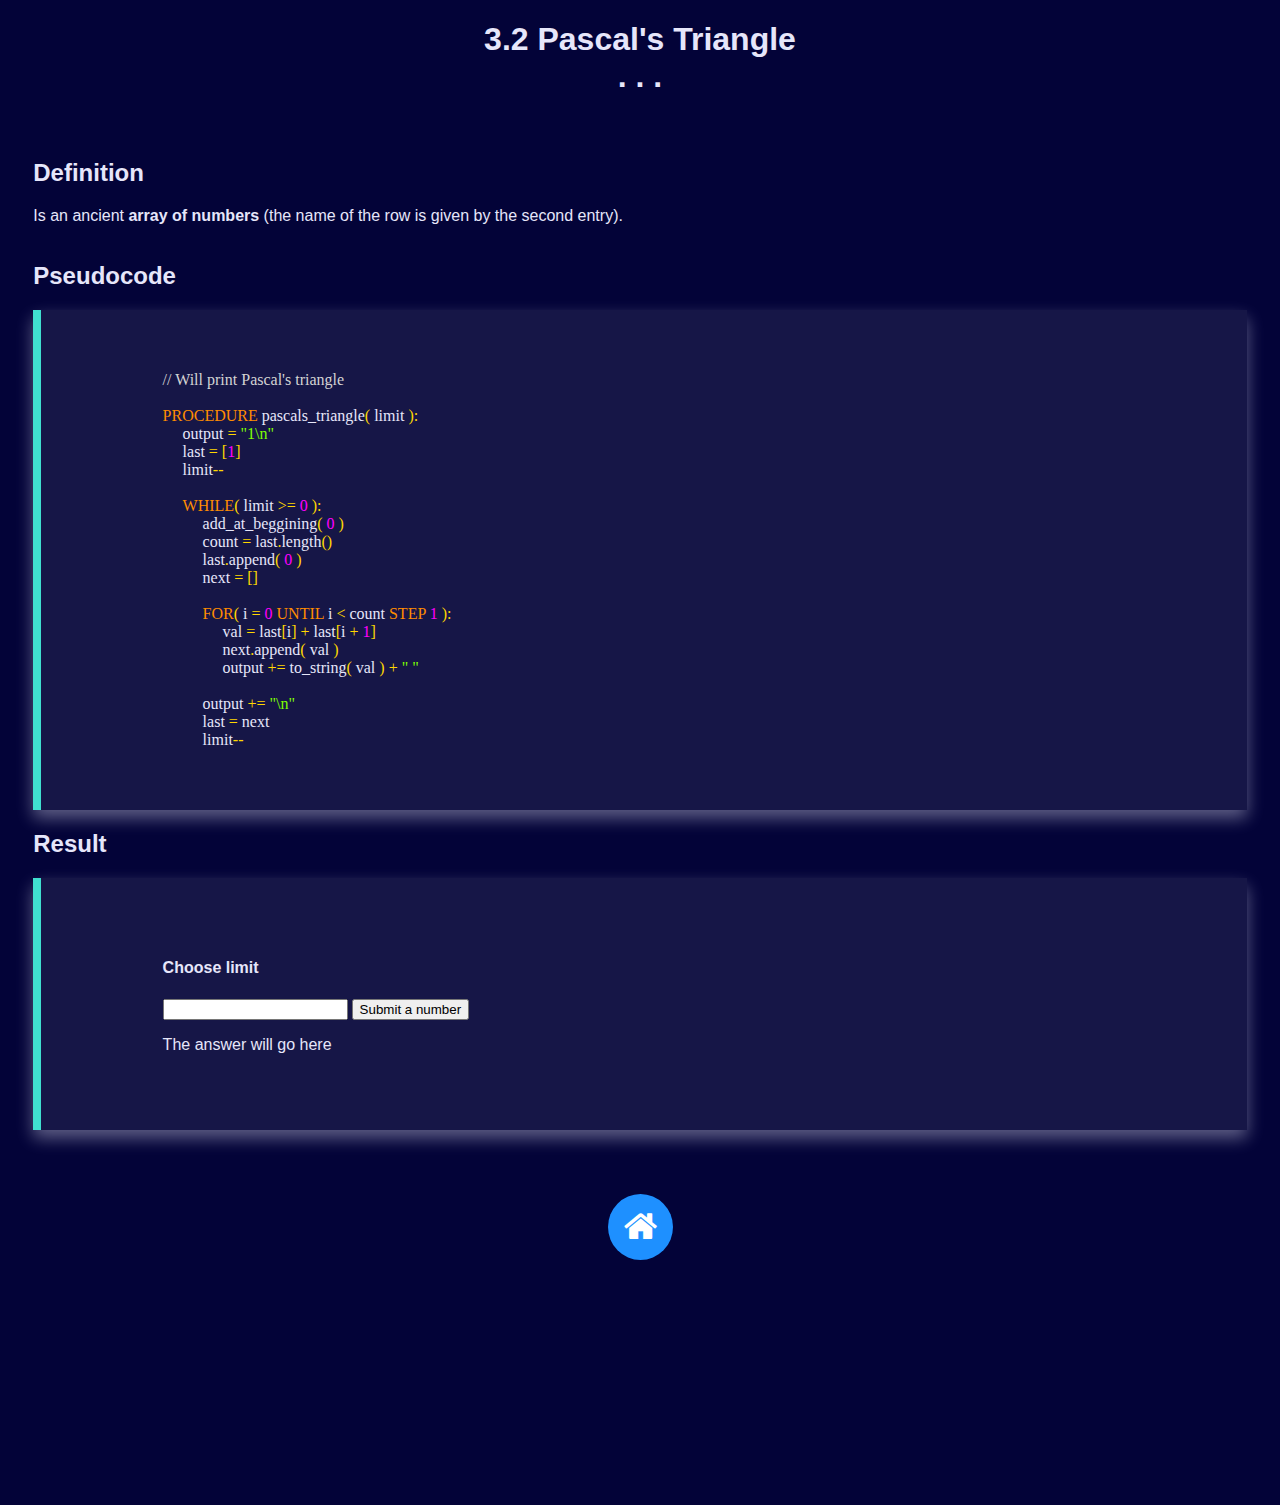
<file: Chapter_3/pascals_triangle.html>
<!DOCTYPE html>
<html>
    <head>
        <title>Pascal's Triangle</title>
        <meta name="viewport" content="width=device-width, initial-scale=1.0">
        <link rel="stylesheet" href="https://cdnjs.cloudflare.com/ajax/libs/font-awesome/4.7.0/css/font-awesome.min.css">
        <link rel="stylesheet" href="../styles.css">
    </head>
    <body>
        <h1 class="center">3.2 Pascal's Triangle<br>. . .</h1>

        <div class="container">
            <h2>Definition</h2>
            <span> 
                Is an ancient <b>array of numbers</b> (the name of the row is given by the second entry).
            </span><br><br>

            <h2>Pseudocode</h2>
            <div class="card">
                <syntax><comment>// Will print Pascal's triangle</comment></syntax><br><br>
                <syntax><reserved>PROCEDURE</reserved> pascals_triangle<operator>(</operator> limit <operator>):</operator></syntax><br>
                    <div class="indent">
                        <syntax>output<operator> = </operator><string>"1\n"</string></syntax><br>
                        <syntax>last<operator> = </operator><operator>[</operator><number>1</number><operator>]</operator></syntax><br>
                        <syntax>limit<operator>--</operator></syntax><br><br>
                        <syntax><reserved>WHILE</reserved><operator>(</operator> limit<operator> >= </operator><number>0 </number><operator>):</operator></syntax><br>
                            <div class="indent">
                                <syntax>add_at_beggining<operator>(</operator><number> 0 </number><operator>)</operator></syntax><br>
                                <syntax>count<operator> = </operator>last<operator>.</operator>length<operator>()</operator></syntax><br>
                                <syntax>last<operator>.</operator>append<operator>(</operator><number> 0 </number><operator>)</operator></syntax><br>
                                <syntax>next<operator> = </operator><operator>[]</operator></syntax><br><br>
                                <syntax><reserved>FOR</reserved><operator>(</operator> i<operator> =</operator><number> 0 </number><reserved>UNTIL</reserved> i <operator>&lt;</operator> count <operator><reserved>STEP</reserved><number> 1 </number>):</operator></syntax>
                                    <div class="indent">
                                        <syntax>val<operator> = </operator>last<operator>[</operator>i<operator>]</operator><operator> + </operator>last<operator>[</operator>i<operator> + </operator><number>1</number><operator>]</operator></syntax><br>
                                        <syntax>next<operator>.</operator>append<operator>(</operator> val <operator>)</operator></syntax><br>
                                        <syntax>output<operator> += </operator>to_string<operator>(</operator> val <operator>)</operator><operator> + </operator><string>" "</string></syntax>
                                    </div><br>
                                <syntax>output<operator> += </operator><string>"\n"</string></syntax><br>
                                <syntax>last<operator> = </operator>next</syntax><br>
                                <syntax>limit<operator>--</operator></syntax>
                            </div>
                    </div>
            </div>

            <!--Algorithm part-->
            <h2>Result</h2>
            <div class="card">
                <script>
                    function triangle(ns){
                        var limit = parseInt(ns);
                        var output = "<center>";
                        output += "1<br/>";

                        var last = [1];
                        var next;
                        var val;
                        var row=0
                        limit--;

                        while( limit >= 0 ){
                            count = last.unshift(0);
                            last.push(0);
                            next = [];

                            for(var i=0; i<count; i++){
                                val = last[i]+last[i+1];
                                next.push(val);
                                if(i==1 || i==row){
                                    output += "<b>"+String(val)+"</b>&nbsp;";
                                }
                                else{
                                    output += "<discrete>"+String(val)+"</discrete>&nbsp;";
                                }
                            }
                            output += "<br/>";
                            last = next;
                            limit--;
                            row++
                        }

                        output += "</center>";
                        document.getElementById("place").innerHTML = output;
                        return false;
                    }
                </script>
                <h4>Choose limit</h4>
                <form name="f" onsubmit="return triangle(this.num.value);">
                    <input type="text" name="num" value=" "/>
                    <input type="submit" value="Submit a number"/>
                </form>
                <p id="place">
                    The answer will go here
                </p>
            </div>
            <!--End of Algorithm part-->
        </div>

        <div class="container">
            <div class="center-item">
                <a href="../index.html">
                    <button class="btn"><i class="fa fa-home"></i></button>
                </a>
            </div>
        </div>
    </body>
</html>
</file>
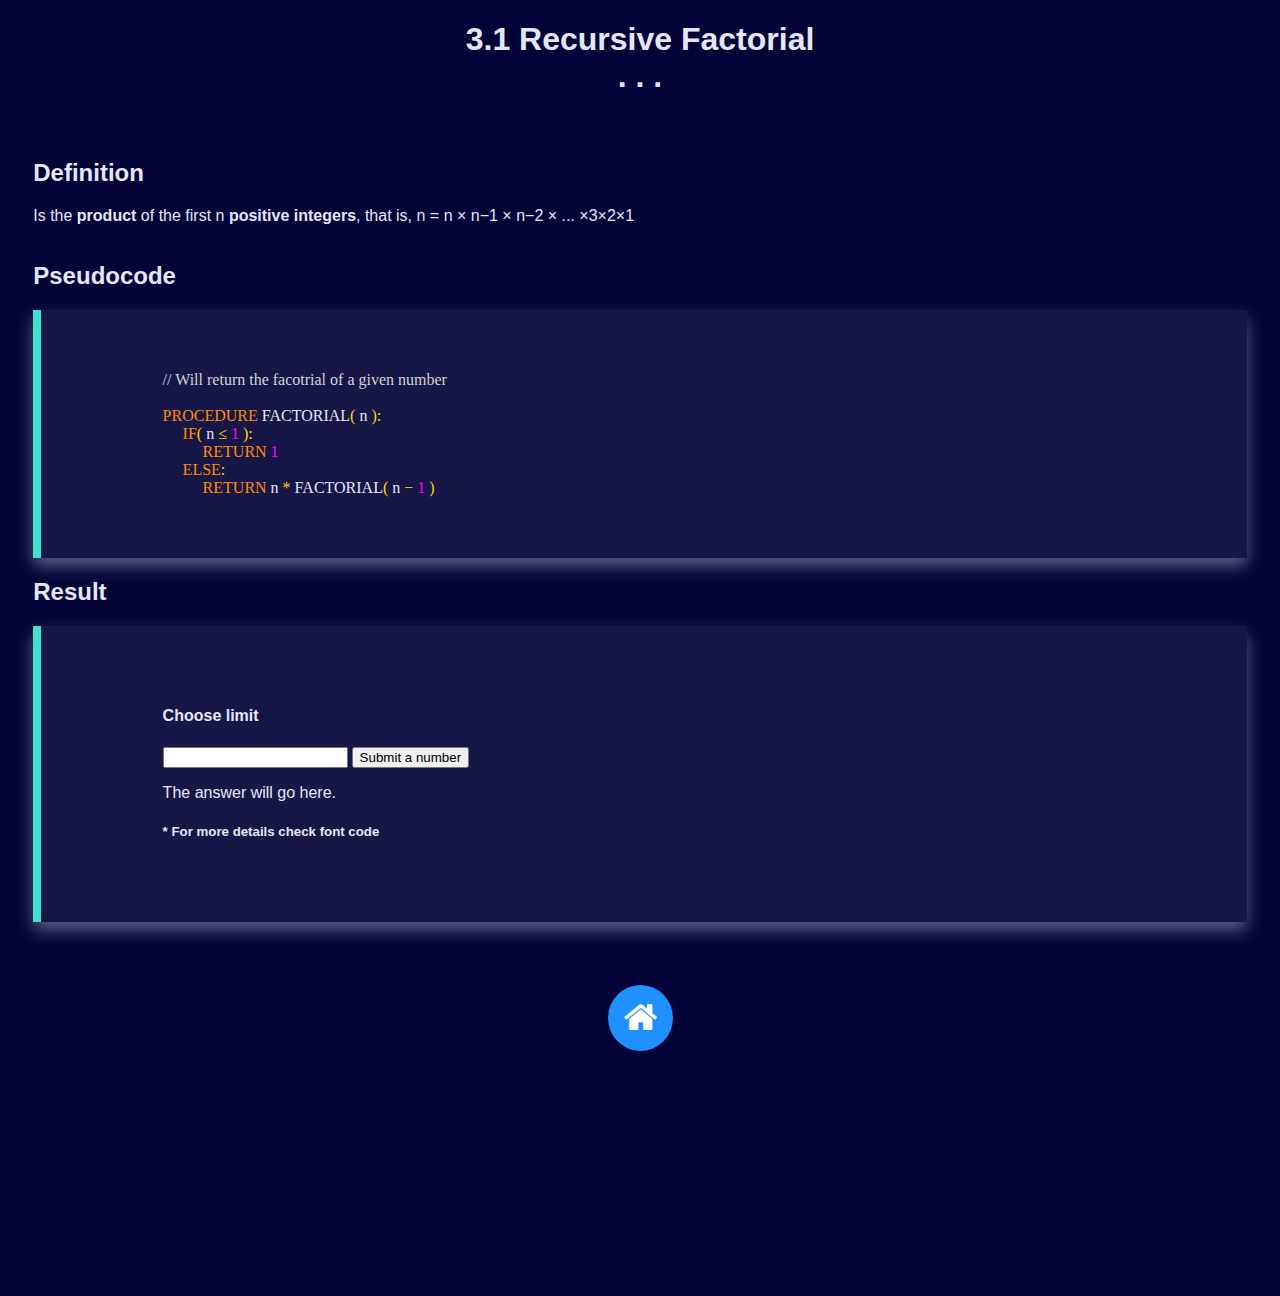
<file: Chapter_3/recursive_factorial.html>
<!DOCTYPE html>
<html>
    <head>
        <title>Recursive Factorial</title>
        <meta name="viewport" content="width=device-width, initial-scale=1.0">
        <link rel="stylesheet" href="https://cdnjs.cloudflare.com/ajax/libs/font-awesome/4.7.0/css/font-awesome.min.css">
        <link rel="stylesheet" href="../styles.css">
    </head>
    <body>
        <h1 class="center">3.1 Recursive Factorial<br>. . .</h1>
        
        <div class="container">
            <h2>Definition</h2>
            <span> 
                Is the <b>product</b> of the first n <b>positive integers</b>, that is, n = n &times; n&minus;1 &times; n&minus;2 &times; ... &times;3&times;2&times;1
            </span><br><br>

            <h2>Pseudocode</h2>
            <div class="card">
                <syntax><comment>// Will return the facotrial of a given number</comment></syntax><br><br>
                <syntax><reserved>PROCEDURE</reserved> FACTORIAL<operator>( </operator>n <operator>):</operator></syntax>
                    <div class="indent">
                        <syntax><reserved>IF</reserved><operator>(</operator> n <operator>&le;</operator> <number>1</number> <operator>):</operator></syntax>
                            <div class="indent">
                                <syntax><reserved>RETURN </reserved><number>1</number></syntax>
                            </div>
                        <syntax><reserved>ELSE</reserved><operator>:</operator></syntax>
                            <div class="indent">
                                <syntax><reserved>RETURN</reserved> n <operator>* </operator> FACTORIAL<operator>( </operator>n <operator>&minus;</operator> <number>1</number> <operator>)</operator></syntax>
                            </div>
                    </div>
            </div>

            <!--Algorithm part-->
            <h2>Result</h2>
            <div class="card">
                <script>
                    function fac(ns){
                        var n = parseInt(ns);
                        var start = new Date();
                        var startmm = start.getTime();

                        var ans = worker(n);

                        var now = new Date();
                        nowmm = now.getTime();

                        var elapsed = nowmm - startmm;
                        //alert("ans is "+ans+" performed in "+elapsed+" msec.");
                        document.getElementById("place").innerHTML = ans;
                        return false;
                    }

                    function worker(n){
                        if(n<=1){ return 1; }
                        else{ return n*worker(n-1); }
                    }
                </script>
                <h4>Choose limit</h4>
                <form name="f" onsubmit="return fac(this.num.value);">
                    <input type="text" name="num" value=" "/>
                    <input type="submit" value="Submit a number"/>
                </form>
                <p id="place">
                    The answer will go here.
                </p>
                <h5>* For more details check font code</h5>
            </div>
            <!--End of Algorithm part-->
        </div>

        <div class="container">
            <div class="center-item">
                <a href="../index.html">
                    <button class="btn"><i class="fa fa-home"></i></button>
                </a>
            </div>
        </div>
    </body>
</html>
</file>
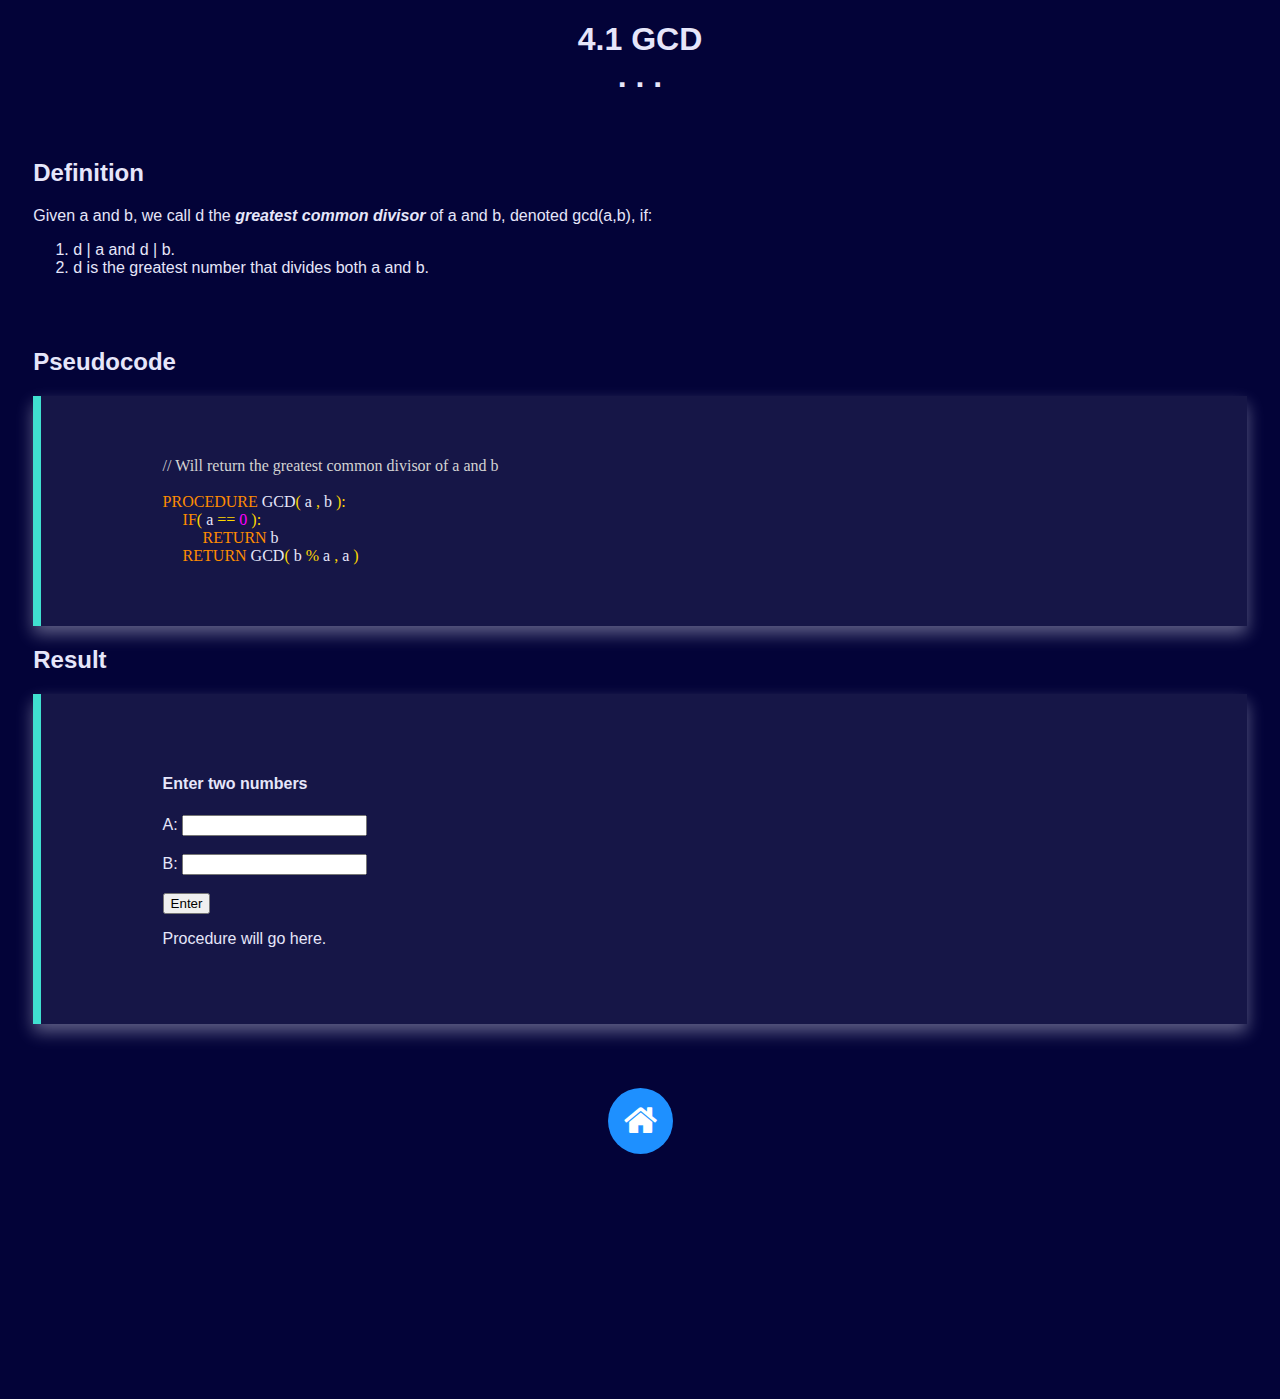
<file: Chapter_4/gcd.html>
<!DOCTYPE html>
<html>
    <meta charset="UTF-8">
    <head>
        <title>GCD</title>
        <meta name="viewport" content="width=device-width, initial-scale=1.0">
        <link rel="stylesheet" href="https://cdnjs.cloudflare.com/ajax/libs/font-awesome/4.7.0/css/font-awesome.min.css">
        <link rel="stylesheet" href="../styles.css">
    </head>
    <body>
        <h1 class="center">4.1 GCD<br>. . .</h1>
        
        <div class="container">
            <h2>Definition</h2>
            <span> 
                Given a and b, we call d the <b><em>greatest common divisor</em></b> of a and b, denoted gcd(a,b), if:
                <ol>
                    <li>d | a and d | b.</li>
                    <li>d is the greatest number that divides both a and b.</li>
                </ol>
            </span><br><br>

            <h2>Pseudocode</h2>
            <div class="card">
                <syntax><comment>// Will return the greatest common divisor of a and b</comment></syntax><br><br>
                <syntax><reserved>PROCEDURE</reserved> GCD<operator>( </operator>a <operator>,</operator> b<operator> ):</operator></syntax>
                    <div class="indent">
                        <syntax><reserved>IF</reserved><operator>( </operator>a <operator>==</operator> <number>0</number><operator> ):</operator></syntax>
                            <div class="indent">
                                <syntax><reserved>RETURN</reserved> b</syntax>
                            </div>
                        <syntax><reserved>RETURN</reserved> GCD<operator>(</operator> b<operator> % </operator>a <operator>, </operator>a <operator>)</operator></syntax>
                    </div>
            </div>

            <!--Algorithm part-->
            <h2>Result</h2>
            <div class="card">
                <script>
                    var placeref;
                    
                    function find(){
                        placeref = document.getElementById("place");
                        placeref.innerHTML = "";

                        gcd(parseInt(document.f.numA.value), parseInt(document.f.numB.value));
                        return false;
                    }

                    function gcd(a, b){
                        var messages;
                        var holder;
                        var r;
                        if(b<a){
                            holder=a;
                            a=b;
                            b=holder;
                        }
                        messages = placeref.innerHTML;
                        messages += "<h4>Searching for GCD of "+String(a)+" and "+String(b)+".</h4>";
                        placeref.innerHTML = messages;
                        r = b%a;
                        if(r==0){
                            messages += "<h4>GCD is "+String(a)+"</h4>";
                            placeref.innerHTML = messages;
                            return false;
                        }
                        else {
                            return gcd(r,a);
                        }
                    }
                </script>
                <h4>Enter two numbers</h4>
                <form name="f" onsubmit="return find();">
                    <label>A: </label><input type="number" name="numA" value=""/><br><br>
                    <label>B: </label><input type="number" name="numB" value="">
                    <br><br>
                    <input type="submit" value="Enter"/>
                </form>
                <p id="place">
                    Procedure will go here.
                </p>
            </div>
            <!--End of Algorithm part-->
        </div>

        <div class="container">
            <div class="center-item">
                <a href="../index.html">
                    <button class="btn"><i class="fa fa-home"></i></button>
                </a>
            </div>
        </div>
    </body>
</html>
</file>
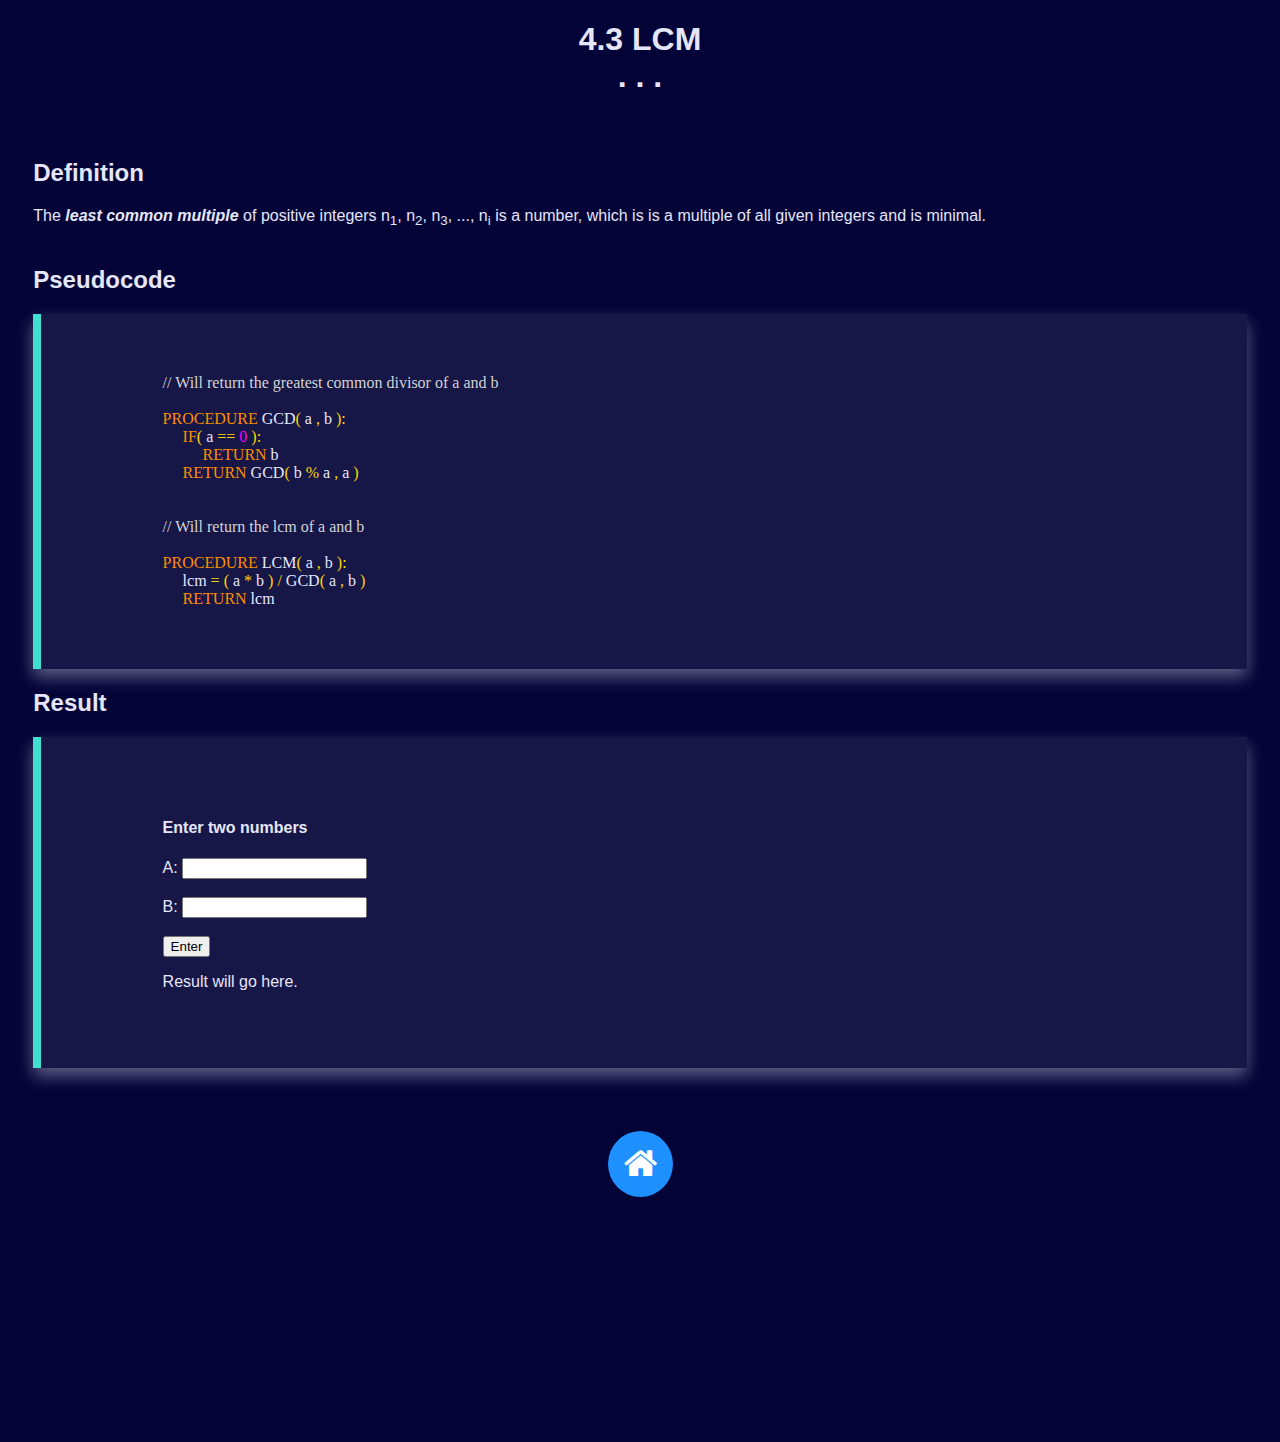
<file: Chapter_4/lcm.html>
<!DOCTYPE html>
<html>
    <meta charset="UTF-8">
    <head>
        <title>LCM</title>
        <meta name="viewport" content="width=device-width, initial-scale=1.0">
        <link rel="stylesheet" href="https://cdnjs.cloudflare.com/ajax/libs/font-awesome/4.7.0/css/font-awesome.min.css">
        <link rel="stylesheet" href="../styles.css">
    </head>
    <body>
        <h1 class="center">4.3 LCM<br>. . .</h1>
        
        <div class="container">
            <h2>Definition</h2>
            <span> 
                The <b><em>least common multiple</em></b> of positive integers n<sub>1</sub>, n<sub>2</sub>, n<sub>3</sub>, ..., n<sub>i</sub> is a number,
                which is is a multiple of all given integers and is minimal.
            </span><br><br>

            <!-- https://www.programming-algorithms.net/article/42865/Least-common-multiple -->
            <h2>Pseudocode</h2>
            <div class="card">
                <syntax><comment>// Will return the greatest common divisor of a and b</comment></syntax><br><br>
                <syntax><reserved>PROCEDURE</reserved> GCD<operator>( </operator>a <operator>,</operator> b<operator> ):</operator></syntax>
                    <div class="indent">
                        <syntax><reserved>IF</reserved><operator>( </operator>a <operator>==</operator> <number>0</number><operator> ):</operator></syntax>
                            <div class="indent">
                                <syntax><reserved>RETURN</reserved> b</syntax>
                            </div>
                        <syntax><reserved>RETURN</reserved> GCD<operator>(</operator> b<operator> % </operator>a <operator>, </operator>a <operator>)</operator></syntax>
                    </div><br><br>


                <syntax><comment>// Will return the lcm of a and b</comment></syntax><br><br>
                <syntax><reserved>PROCEDURE</reserved> LCM<operator>( </operator>a <operator>,</operator> b<operator> ):</operator></syntax>
                    <div class="indent">
                        <syntax>lcm<operator> = </operator><operator>( </operator>a<operator> * </operator>b<operator> ) / </operator>GCD<operator>(</operator> a<operator> , </operator>b <operator>)</operator></syntax><br>    
                        <syntax><reserved>RETURN</reserved> lcm</syntax>
                    </div>
            </div>

            <!--Algorithm part-->
            <h2>Result</h2>
            <div class="card">
                <script>
                    var placeref;
                    
                    function find(){
                        placeref = document.getElementById("place");
                        placeref.innerHTML = "";

                        lcm = lcm(parseInt(document.f.numA.value), parseInt(document.f.numB.value));
                        placeref.innerHTML = "<h4>"+String(lcm)+"</h4>";
                        return false;
                    }

                    function gcd(a, b){
                        if ((typeof a !== 'number') || (typeof b !== 'number')){
                            return false;
                        }
                        a = Math.abs(a);
                        b = Math.abs(b);
                        while(b) {
                            var res = b;
                            b = a % b;
                            a = res;
                        }
                        return a;
                    }

                    function lcm(a, b){
                        const lcm = (a*b) / gcd(a,b);
                        return lcm;
                    }
                </script>
                <h4>Enter two numbers</h4>
                <form name="f" onsubmit="return find();">
                    <label>A: </label><input type="number" name="numA" value=""/><br><br>
                    <label>B: </label><input type="number" name="numB" value="">
                    <br><br>
                    <input type="submit" value="Enter"/>
                </form>
                <p id="place">
                    Result will go here.
                </p>
            </div>
            <!--End of Algorithm part-->
        </div>

        <div class="container">
            <div class="center-item">
                <a href="../index.html">
                    <button class="btn"><i class="fa fa-home"></i></button>
                </a>
            </div>
        </div>
    </body>
</html>
</file>
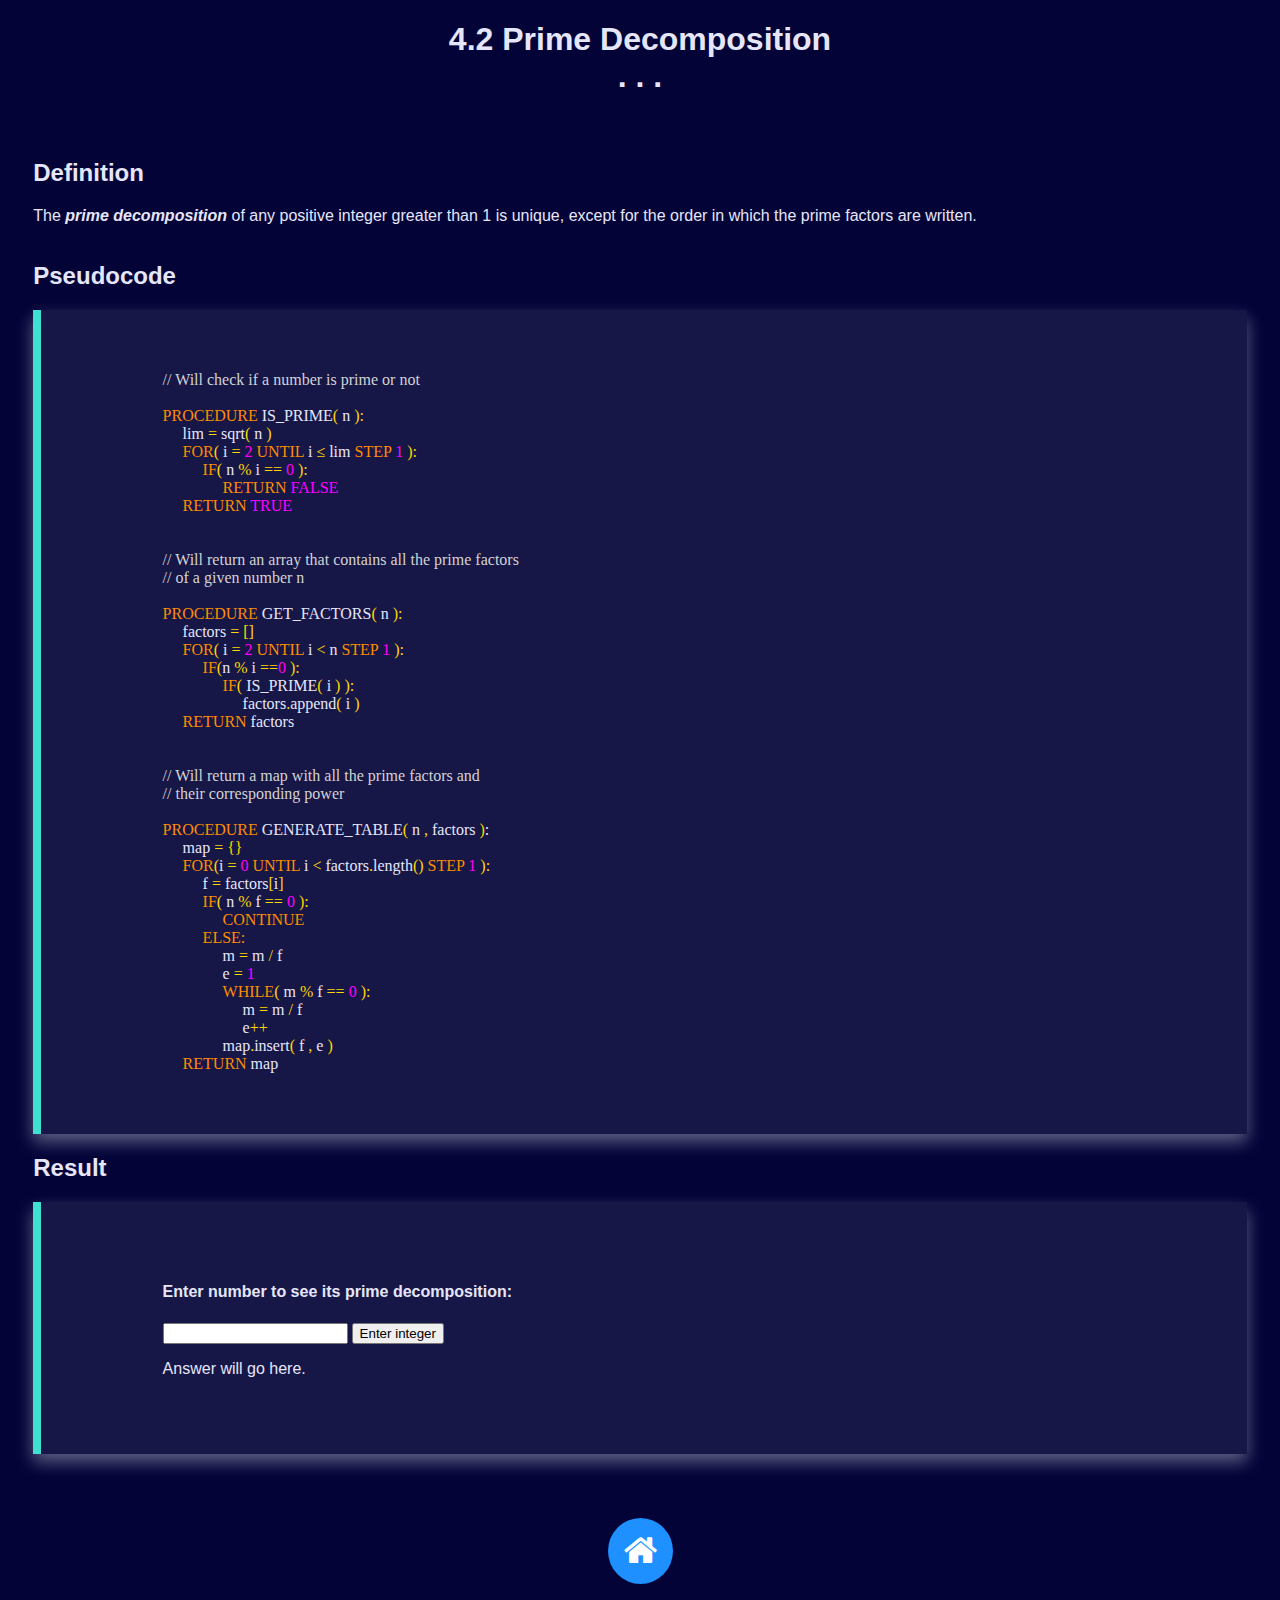
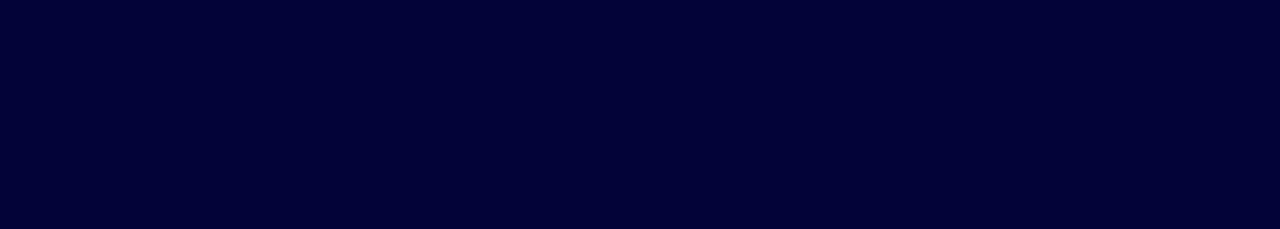
<file: Chapter_4/prime_decomposition.html>
<!DOCTYPE html>
<html>
    <meta charset="UTF-8">
    <head>
        <title>Prime Decomposition</title>
        <meta name="viewport" content="width=device-width, initial-scale=1.0">
        <link rel="stylesheet" href="https://cdnjs.cloudflare.com/ajax/libs/font-awesome/4.7.0/css/font-awesome.min.css">
        <link rel="stylesheet" href="../styles.css">
    </head>
    <body>
        <h1 class="center">4.2 Prime Decomposition<br>. . .</h1>
        
        <div class="container">
            <h2>Definition</h2>
            <span> 
                The <b><em>prime decomposition</em></b> of any positive integer greater than 1 is unique, 
                except for the order in which the prime factors are written.
            </span><br><br>

            <h2>Pseudocode</h2>
            <div class="card">
                <syntax><comment>// Will check if a number is prime or not</comment></syntax><br><br>
                <syntax><reserved>PROCEDURE</reserved> IS_PRIME<operator>(</operator> n <operator>):</operator></syntax>
                    <div class="indent">
                        <syntax>lim<operator> = </operator>sqrt<operator>(</operator> n <operator>)</operator></syntax><br>
                        <syntax><reserved>FOR</reserved><operator>(</operator> i<operator> = </operator><number>2</number><reserved> UNTIL </reserved> i<operator> &le; </operator>lim<operator><reserved> STEP </reserved><number>1 </number>):</operator></syntax>
                            <div class="indent">
                                <syntax><reserved>IF</reserved><operator>(</operator> n<operator> % </operator>i<operator> == </operator><number>0 </number><operator>):</operator></syntax>
                                    <div class="indent">
                                        <syntax><reserved>RETURN </reserved><number>FALSE</number></syntax>
                                    </div>
                            </div>
                        <syntax><reserved>RETURN </reserved><number>TRUE</number></syntax>
                    </div><br><br>
                    

                <syntax><comment>// Will return an array that contains all the prime factors</comment></syntax><br>
                <syntax><comment>// of a given number n</comment></syntax><br><br>
                <syntax><reserved>PROCEDURE</reserved> GET_FACTORS<operator>( </operator>n<operator> ):</operator></syntax>
                    <div class="indent">
                        <syntax>factors<operator> = </operator><operator>[]</operator></syntax><br>
                        <syntax><reserved>FOR</reserved><operator>( </operator>i<operator> = </operator><number>2</number><reserved> UNTIL </reserved>i<operator> &lt; </operator>n <reserved>STEP</reserved><number> 1</number><operator> ):</operator></syntax>
                            <div class="indent">
                                <syntax><reserved>IF</reserved><operator>(</operator>n<operator> % </operator>i <operator>==</operator><number>0</number><operator> ):</operator></syntax>
                                <div class="indent">
                                    <syntax><reserved>IF</reserved><operator>( </operator>IS_PRIME<operator>(</operator> i <operator>)</operator><operator> ):</operator></syntax>    
                                    <div class="indent">
                                        <syntax>factors<operator>.</operator>append<operator>(</operator> i <operator>)</operator></syntax>
                                    </div>
                                </div>
                            </div>
                        <syntax><reserved>RETURN</reserved> factors</syntax>
                    </div><br><br>
                

                <syntax><comment>// Will return a map with all the prime factors and</comment></syntax><br>
                <syntax><comment>// their corresponding power</comment></syntax><br><br>
                <syntax><reserved>PROCEDURE</reserved> GENERATE_TABLE<operator>( </operator>n<operator> , </operator>factors <operator>)</operator>:</syntax><br>
                    <div class="indent">
                        <syntax>map<operator> = </operator><operator>{}</operator></syntax><br>
                        <syntax><reserved>FOR</reserved><operator>(</operator>i<operator> = </operator><number>0 </number><reserved>UNTIL</reserved> i <operator>&lt;</operator> factors<operator>.</operator>length<operator>()</operator><reserved> STEP </reserved><number>1</number><operator> ):</operator></syntax>
                            <div class="indent">
                                <syntax>f<operator> = </operator>factors<operator>[</operator>i<operator>]</operator></syntax><br>
                                <syntax><reserved>IF</reserved><operator>( </operator>n<operator> % </operator>f<operator> == <number>0</number></operator><operator> ):</operator></syntax>
                                    <div class="indent">
                                        <syntax><reserved>CONTINUE</reserved></syntax>
                                    </div>
                                <syntax><reserved>ELSE:</reserved></syntax>
                                <div class="indent">
                                    <syntax>m<operator> = </operator>m<operator> / </operator>f</syntax><br>
                                    <syntax>e<operator> = </operator><number>1</number></syntax><br>
                                    <syntax><reserved>WHILE</reserved><operator>( </operator>m<operator> % </operator>f<operator> == </operator><number>0</number><operator> ):</operator></syntax>
                                        <div class="indent">
                                            <syntax>m<operator> = </operator>m<operator> / </operator>f</syntax><br>
                                            <syntax>e<operator>++</operator></syntax>
                                        </div>
                                    <syntax>map<operator>.</operator>insert<operator>( </operator>f<operator> , </operator>e<operator> )</operator></syntax>
                                </div>
                            </div>
                        <syntax><reserved>RETURN </reserved>map</syntax>
                    </div>
            </div>

            <!--Algorithm part-->
            <h2>Result</h2>
            <div class="card">
                <script>
                    var table = [];
                    //each element will be an array of length 2
                    function produceFactors(n){
                        var ans = []; //start off with empty array
                        //notice start with 2, not 1
                        for (var i=2;i<=n;i++){
                            if ((n%i)==0){
                                ans.push(i);
                            }
                        }
                        return ans;
                    }

                    function onlyprimes(factors){
                        var ans = [];
                        for (var i=0;i<factors.length;i++){
                            if (isPrime(factors[i])){
                                ans.push(factors[i]);
                            }
                        }
                        return ans;
                    }

                    function makeTable(m,facs){
                        while (facs.length>0){
                            f = facs[0];
                            //always using first, that is, 0th element
                            if ((m % f )>0) {
                                //f, the ith element of facs does NOT divide m
                                facs.shift(); //remove this factor
                            }
                            else {
                                m = m / f;
                                e=1;
                                //need to see if exponent is more than 1
                        
                                while (0 == (m%f ) ){
                                    m = m /f;
                                    e++;
                                }
                                table.push ([f,e]);
                                facs.shift();
                            }
                        }
                        return;
                    }

                    function isPrime(n){
                        var lim = Math.sqrt(n);
                        for (var i=2;i<=lim;i++){
                            if (0 == n % i){
                                return false;
                            }
                        }
                        return true;
                    }

                    function displaydecomp(){
                        table = []; //reset table to empty array
                        placeref = document.getElementById("place");
                        n = parseInt(document.f.num.value);
                        factors = produceFactors(n);
                        pfactors = onlyprimes(factors);
                        makeTable(n, pfactors);
                        // this function will add to table
                        messages = "The prime decomposition is <br/>";
                        for (var i=0;i<table.length;i++){
                            messages+=String(table[i][0])+"<sup>"+String
                            (table[i][1])+"</sup>";
                        }
                        placeref.innerHTML = messages;
                        return false;
                    }
                </script>

                <h4>Enter number to see its prime decomposition:</h4>
                <form name="f" onSubmit="return displaydecomp();">
                    <input type="number" name="num" value=""/>
                    <input type="submit" value="Enter integer"/>
                </form>
                <p id="place">
                    Answer will go here.
                </p>
            </div>
            <!--End of Algorithm part-->
        </div>

        <div class="container">
            <div class="center-item">
                <a href="../index.html">
                    <button class="btn"><i class="fa fa-home"></i></button>
                </a>
            </div>
        </div>
    </body>
</html>
</file>
<file: styles.css>
a, h1, h2, h3, h4, h5, h6, label, p, span {
    color:lavender;
    font-family: 'Helvetica', 'Arial', sans-serif;
    text-decoration: none;
}

body {
    background-color: rgb(3, 3, 56);
}

.btn {
    background-color: DodgerBlue;
    border: none; 
    color: white;
    padding: 12px 16px;
    font-size: 36px;
    cursor: pointer;
    margin-bottom: 15%;
    border-radius: 50%;
  }
  
.btn:hover {
background-color: RoyalBlue;
}

.card {
    background-color: rgba(255, 255, 255, 0.08);
    box-shadow: 0 8px 16px 0 rgba(230, 230, 250, 0.4);
    border-left: 8px solid turquoise;
    transition: 0.3s;
    padding: 5% 10%;
}

.card:hover {
    box-shadow: 0 16px 32px 0 rgba(230, 230, 250, 0.4);
}

.center-item {
    text-align: center;
}

.center-subheaders-index {
    text-align: center;
}

comment {
    color: lightgray;
}

.container {
    margin: 5% 10%;
}

discrete{
    color: lightslategrey;
}

h1.center {
    text-align: center;
}

hyperlink:hover {
    color: turquoise;
}

.indent {
    margin-left: 20px;
}

number {
    color: fuchsia;
}

operator {
    color: gold;
}

reserved {
    color: darkorange;
}

string {
    color: chartreuse;
}

syntax {
    color: lavender;
    font-family: "Consolas";
}

/* Extra small devices (phones, 600px and down) */
@media only screen and (max-width: 599px) {
    a, h2, h3, h4, h5, h6, label, p, span {
        font-size: 75%;
    }
    h1 {
        font-size: 95%;
    }
    .container{
        margin: 5% 1%;
    }
    syntax{
        font-size: 30%;    
    }
}

/* Small devices (portrait tablets and large phones, 600px and up) */
@media only screen and (min-width: 600px) {
    .container{
        margin: 5% 2%;
    }
    syntax{
        font-size: 55%;    
    }
}

/* Medium devices (landscape tablets, 768px and up) */
@media only screen and (min-width: 768px) {
    syntax{
        font-size: 75%;    
    }
}

/* Large devices (laptops/desktops, 992px and up) */
@media only screen and (min-width: 992px) {
    syntax{
        font-size: 90%;    
    }
}

/* Extra large devices (large laptops and desktops, 1200px and up) */
@media only screen and (min-width: 1200px) {
    syntax{
        font-size: 100%;    
    }
}
</file>
